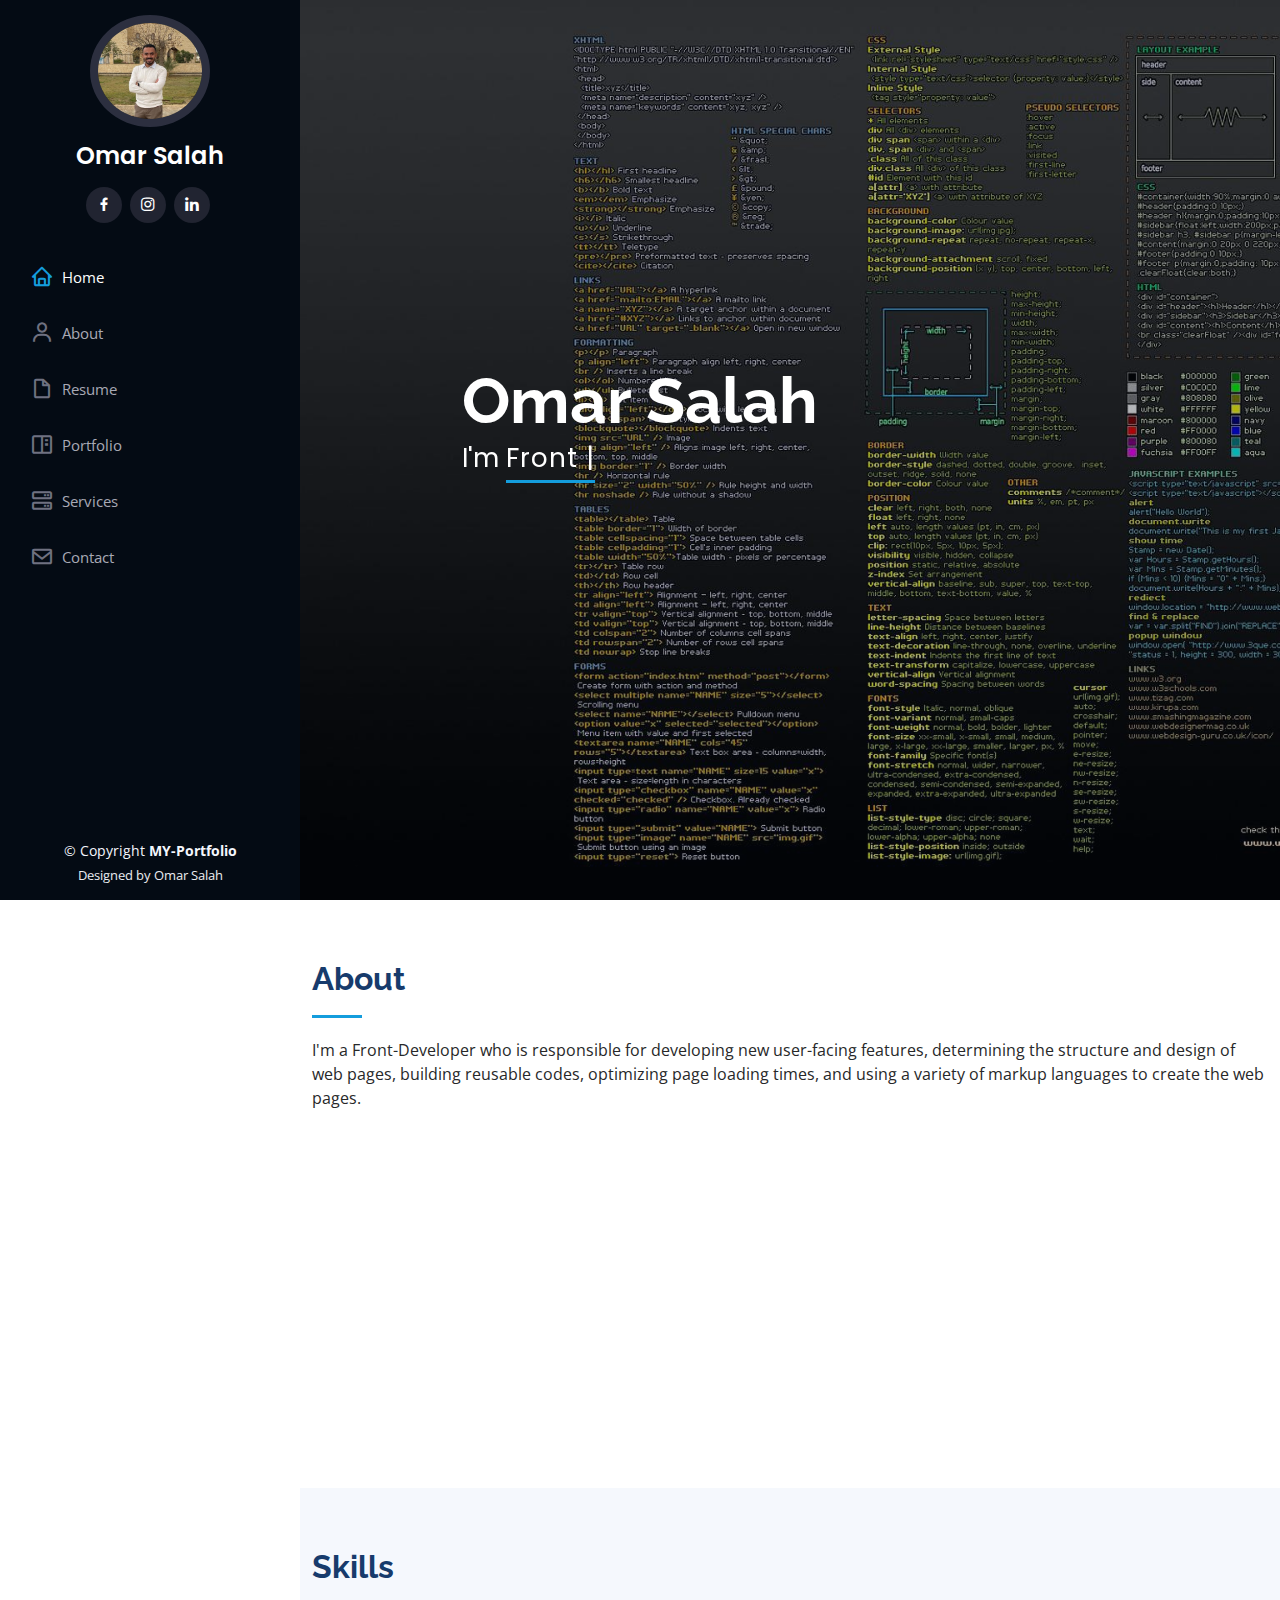
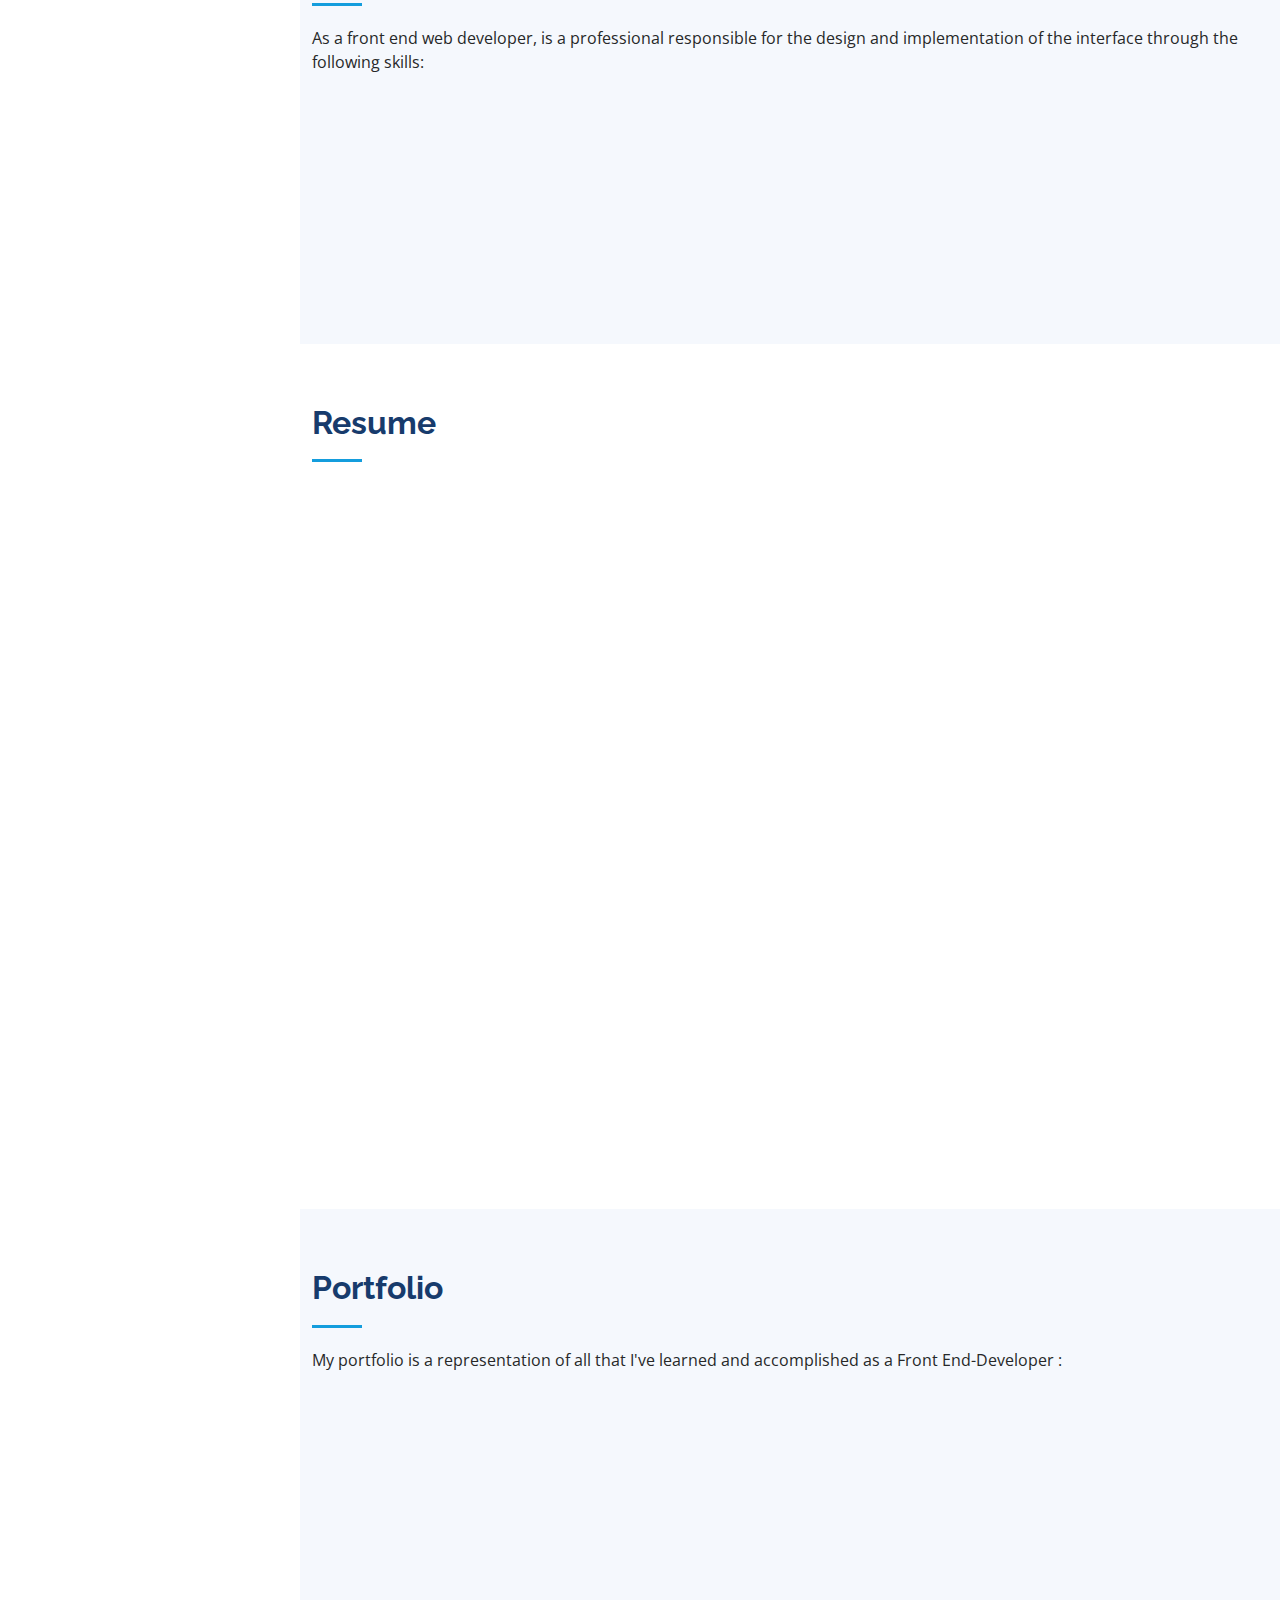
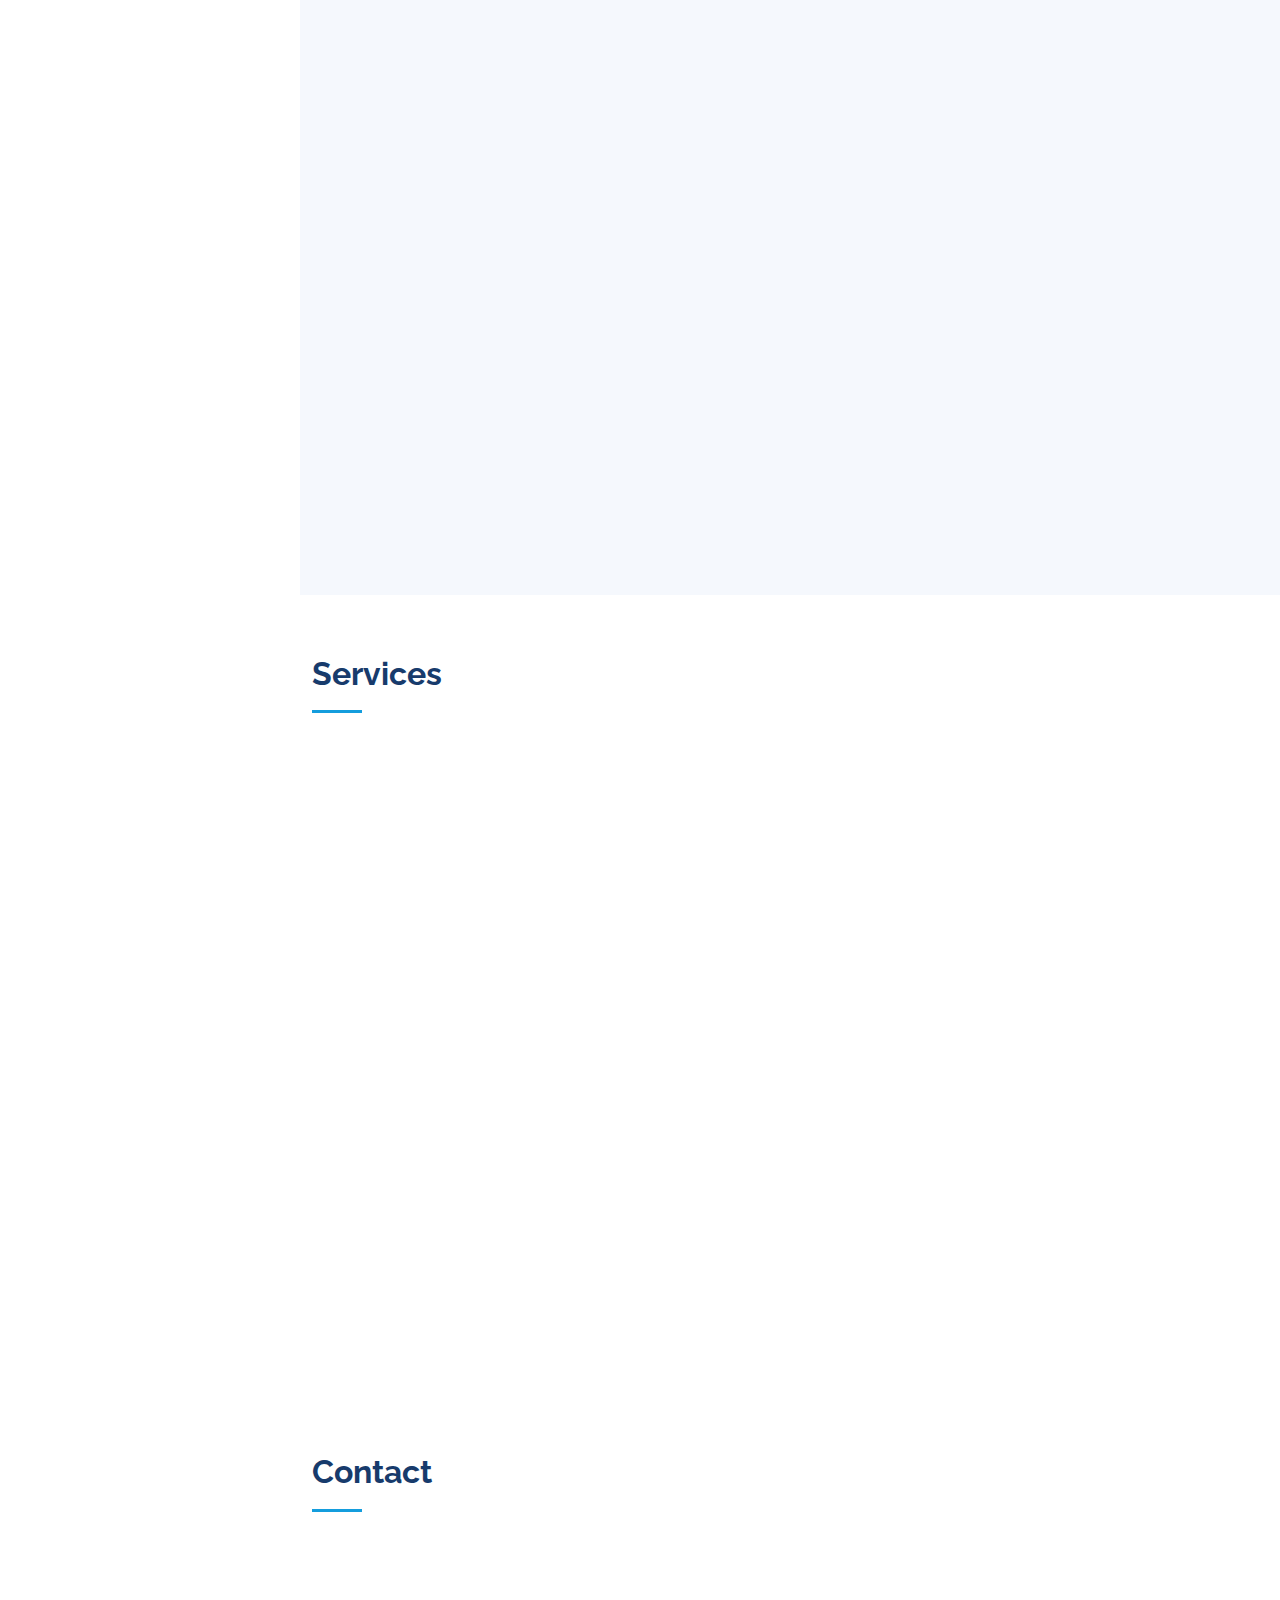
<file: index.html>
<!DOCTYPE html>
<html lang="en">

<head>
  <meta charset="utf-8">
  <meta content="width=device-width, initial-scale=1.0" name="viewport">

  <title>Omar salah's portfolio</title>
  <meta content="" name="description">
  <meta content="" name="keywords">

  <!-- Favicons -->
  <link href="assets/img/favicon.png" rel="icon">
  <link href="assets/img/apple-touch-icon.png" rel="apple-touch-icon">

  <!-- Google Fonts -->
  <link href="https://fonts.googleapis.com/css?family=Open+Sans:300,300i,400,400i,600,600i,700,700i|Raleway:300,300i,400,400i,500,500i,600,600i,700,700i|Poppins:300,300i,400,400i,500,500i,600,600i,700,700i" rel="stylesheet">

  <!-- Vendor CSS Files -->
  <link href="assets/vendor/aos/aos.css" rel="stylesheet">
  <link href="assets/vendor/bootstrap/css/bootstrap.min.css" rel="stylesheet">
  <link href="assets/vendor/bootstrap-icons/bootstrap-icons.css" rel="stylesheet">
  <link href="assets/vendor/boxicons/css/boxicons.min.css" rel="stylesheet">
  <link href="assets/vendor/glightbox/css/glightbox.min.css" rel="stylesheet">
  <link href="assets/vendor/swiper/swiper-bundle.min.css" rel="stylesheet">

  <!-- Template Main CSS File -->
  <link href="assets/css/style.css" rel="stylesheet">


</head>

<body>

  <!-- ======= Mobile nav toggle button ======= -->
  <i class="bi bi-list mobile-nav-toggle d-xl-none"></i>

  <!-- ======= Header ======= -->
  <header id="header">
    <div class="d-flex flex-column">

      <div class="profile">
        <img src="assets/img/portfolio/WhatsApp Image 2022-12-19 at 8.35.36 PM.jpeg" alt="" class="img-fluid rounded-circle">
        <h1 class="text-light"><a href="index.html">Omar Salah</a></h1>
        <div class="social-links mt-3 text-center">
          <a href="https://www.facebook.com/omar.salah.7140?mibextid=LQQJ4d" class="facebook"><i class="bx bxl-facebook"></i></a>
          <a href="https://instagram.com/o_mer_?igshid=YmMyMTA2M2Y=" class="instagram"><i class="bx bxl-instagram"></i></a>
          <a href="https://www.linkedin.com/in/omar-salah-18b36925b/" class="linkedin"><i class="bx bxl-linkedin"></i></a>
        </div>
      </div>

      <nav id="navbar" class="nav-menu navbar">
        <ul>
          <li><a href="#hero" class="nav-link scrollto active"><i class="bx bx-home"></i> <span>Home</span></a></li>
          <li><a href="#about" class="nav-link scrollto"><i class="bx bx-user"></i> <span>About</span></a></li>
          <li><a href="#resume" class="nav-link scrollto"><i class="bx bx-file-blank"></i> <span>Resume</span></a></li>
          <li><a href="#portfolio" class="nav-link scrollto"><i class="bx bx-book-content"></i> <span>Portfolio</span></a></li>
          <li><a href="#services" class="nav-link scrollto"><i class="bx bx-server"></i> <span>Services</span></a></li>
          <li><a href="#contact" class="nav-link scrollto"><i class="bx bx-envelope"></i> <span>Contact</span></a></li>
        </ul>
      </nav><!-- .nav-menu -->
    </div>
  </header><!-- End Header -->

  <!-- ======= Hero Section ======= -->
  <section id="hero" class="d-flex flex-column justify-content-center align-items-center">
    <div class="hero-container" data-aos="fade-in">
      <h1>Omar Salah</h1>
      <p>I'm <span class="typed" data-typed-items="Front End-Developer , Freelancer"></span></p>
    </div>
  </section><!-- End Hero -->

  <main id="main">

    <!-- ======= About Section ======= -->
    <section id="about" class="about">
      <div class="container">

        <div class="section-title">
          <h2>About</h2>
          <p>I'm a Front-Developer who is responsible for developing new user-facing features, determining the structure and design of web pages, building reusable codes, optimizing page loading times, and using a variety of markup languages to create the web pages.</p>
        </div>

        <div class="row">
          <div class="col-lg-4" data-aos="fade-right">
            <img src="assets/img/portfolio/WhatsApp Image 2022-12-19 at 8.35.36 PM.jpeg" class="img-fluid" alt="">
          </div>
          <div class="col-lg-8 pt-4 pt-lg-0 content" data-aos="fade-left">
            <h3> Web Developer</h3>
            
            <div class="row">
              <div class="col-lg-6">
                <ul>
                  <li><i class="bi bi-chevron-right"></i> <strong>Birthday:</strong> <span>17 Sep 1992</span></li>
                  <li><i class="bi bi-chevron-right"></i> <strong>Website:</strong> <span>https://github.com/OmarSalah92</span></li>
                  <li><i class="bi bi-chevron-right"></i> <strong>Phone:</strong> <span>+201128509678</span></li>
                  <li><i class="bi bi-chevron-right"></i> <strong>City:</strong> <span>Cairo ,Egypt</span></li>
                </ul>
              </div>
              <div class="col-lg-6">
                <ul>
                  <li><i class="bi bi-chevron-right"></i> <strong>Age:</strong> <span>30</span></li>
                  <li><i class="bi bi-chevron-right"></i> <strong>Degree:</strong> <span>Bachelor of Civil Engineering</span></li>
                  <li><i class="bi bi-chevron-right"></i> <strong>Email:</strong> <span>eng.omarsalah92@gmail.com</span></li>
                  <li><i class="bi bi-chevron-right"></i> <strong>Freelance:</strong> <span>Available</span></li>
                </ul>
              </div>
            </div>
            <p>
              Seeking a role as a front-end developer so I can use my thorough knowledge of programming frameworks and development software.            </p>
          </div>
        </div>

      </div>
    </section><!-- End About Section -->



    <!-- ======= Skills Section ======= -->
    <section id="skills" class="skills section-bg">
      <div class="container">

        <div class="section-title">
          <h2>Skills</h2>
          <p>As a front end web developer, is a professional responsible for the design and implementation of the interface through the following skills:</p>
        </div>

        <div class="row skills-content">

          <div class="col-lg-6" data-aos="fade-up">

            <div class="progress">
              <span class="skill">HTML <i class="val">100%</i></span>
              <div class="progress-bar-wrap">
                <div class="progress-bar" role="progressbar" aria-valuenow="100" aria-valuemin="0" aria-valuemax="100"></div>
              </div>
            </div>

            <div class="progress">
              <span class="skill">CSS <i class="val">90%</i></span>
              <div class="progress-bar-wrap">
                <div class="progress-bar" role="progressbar" aria-valuenow="90" aria-valuemin="0" aria-valuemax="100"></div>
              </div>
            </div>

            <div class="progress">
              <span class="skill">JavaScript <i class="val">90%</i></span>
              <div class="progress-bar-wrap">
                <div class="progress-bar" role="progressbar" aria-valuenow="90" aria-valuemin="0" aria-valuemax="100"></div>
              </div>
            </div>

          </div>

          <div class="col-lg-6" data-aos="fade-up" data-aos-delay="100">

            <div class="progress">
              <span class="skill">Bootstrap <i class="val">100%</i></span>
              <div class="progress-bar-wrap">
                <div class="progress-bar" role="progressbar" aria-valuenow="100" aria-valuemin="0" aria-valuemax="100"></div>
              </div>
            </div>

            <div class="progress">
              <span class="skill">React Js <i class="val">90%</i></span>
              <div class="progress-bar-wrap">
                <div class="progress-bar" role="progressbar" aria-valuenow="90" aria-valuemin="0" aria-valuemax="100"></div>
              </div>
            </div>

           

          </div>

        </div>

      </div>
    </section><!-- End Skills Section -->

    <!-- ======= Resume Section ======= -->
    <section id="resume" class="resume">
      <div class="container">

        <div class="section-title">
          <h2>Resume</h2>
        </div>

        <div class="row">
          <div class="col-lg-6" data-aos="fade-up">
            <h3 class="resume-title">Summary</h3>
            <div class="resume-item pb-0">
              <h4>Omar Salah</h4>
              <p><em>“Innovative Front End Developer with 1 year experience building and maintaining responsive websites . Proficient in HTML, CSS, Bootstrap, JavaScript and React Js; plus modern libraries and frameworks</em></p>
              <ul>
                <li>West Somid-6th of October-Giza</li>
                <li>+201128509678</li>
                <li>eng.omarsalah92@gmail.com</li>
              </ul>
            </div>

            <h3 class="resume-title">Education</h3>
            <div class="resume-item">
              <h4>Courses </h4>
              <h5>2021-2022</h5>
              <p><em>Courses with certificates in Front End Development including HTML,CSS,JavaScript and React Js.</em></p>
            </div>
            <div class="resume-item">
              <h4>Bachelor of Civil Engineering </h4>
              <h5>2009 - 2014</h5>
              <p><em>Civil Engineering-Cairo University</em></p>
            </div>
          </div>
          <div class="col-lg-6" data-aos="fade-up" data-aos-delay="100">
            <h3 class="resume-title">Professional Experience</h3>
            <div class="resume-item">
              <h4>Freelancer Front End-Developer</h4>
              <h5>2021 - Present</h5>
              <p><em>Cairo-Egypt</em></p>
              <ul>
                <li>Delivered responsive,cross browser compatible and accessibility compliant websites</li>
                <li>Produces stunning visual elements of web applications by translating UI/UX design wireframes into code while producing high quality,resuable markup using HTML5 , CSS3 and Bootstrap </li>
                <li>Building and designing dynamic websites using JavaScript programming language along with it's famous frameworks and libraries such as React Js </li>
              </ul>
            </div>

          </div>
        </div>

      </div>
    </section><!-- End Resume Section -->

    <!-- ======= Portfolio Section ======= -->
    <section id="portfolio" class="portfolio section-bg">
      <div class="container">

        <div class="section-title">
          <h2>Portfolio</h2>
          <p>My portfolio is a representation of all that I've learned and accomplished as a Front End-Developer :</p>
        </div>

        <div class="row" data-aos="fade-up">
          <div class="col-lg-12 d-flex justify-content-center">
            <ul id="portfolio-flters">
              <li data-filter="*" class="filter-active">All</li>

            </ul>
          </div>
        </div>

        <div class="row portfolio-container" data-aos="fade-up" data-aos-delay="100">

          <div class="col-lg-4 col-md-6 portfolio-item filter-app">
            <div class="portfolio-wrap">
              <img src="assets/img/portfolio/movies.png" class="img-fluid" alt="">
              <div class="portfolio-links">
                <a href="assets/img/portfolio/movies.png" data-gallery="portfolioGallery" class="portfolio-lightbox" title="App 1"><i class="bx bx-plus"></i></a>
                <a href="portfolio-details.html" title="More Details"><i class="bx bx-link"></i></a>
              </div>
            </div>
          </div>

          <div class="col-lg-4 col-md-6 portfolio-item filter-web">
            <div class="portfolio-wrap">
              <img src="assets/img/portfolio/Town 1.png" class="img-fluid" alt="">
              <div class="portfolio-links">
                <a href="assets/img/portfolio/Town 1.png" data-gallery="portfolioGallery" class="portfolio-lightbox" title="App 2"><i class="bx bx-plus"></i></a>
                <a href="portfolio-details1.html" title="More Details"><i class="bx bx-link"></i></a>
              </div>
            </div>
          </div>

          <div class="col-lg-4 col-md-6 portfolio-item filter-app">
            <div class="portfolio-wrap">
              <img src="assets/img/portfolio/lusion 1.png" class="img-fluid" alt="">
              <div class="portfolio-links">
                <a href="assets/img/portfolio/lusion 1.png" data-gallery="portfolioGallery" class="portfolio-lightbox" title="App 3"><i class="bx bx-plus"></i></a>
                <a href="portfolio-details2.html" title="More Details"><i class="bx bx-link"></i></a>
              </div>
            </div>
          </div>

          <div class="col-lg-4 col-md-6 portfolio-item filter-card">
            <div class="portfolio-wrap">
              <img src="assets/img/portfolio/cara 1.png" class="img-fluid" alt="">
              <div class="portfolio-links">
                <a href="assets/img/portfolio/cara 1.png" data-gallery="portfolioGallery" class="portfolio-lightbox" title="App 4"><i class="bx bx-plus"></i></a>
                <a href="portfolio-details3.html" title="More Details"><i class="bx bx-link"></i></a>
              </div>
            </div>
          </div>

          <div class="col-lg-4 col-md-6 portfolio-item filter-web">
            <div class="portfolio-wrap">
              <img src="assets/img/portfolio/xo game.png" class="img-fluid" alt="">
              <div class="portfolio-links">
                <a href="assets/img/portfolio/xo game.png" data-gallery="portfolioGallery" class="portfolio-lightbox" title="App 5"><i class="bx bx-plus"></i></a>
                <a href="portfolio-details4.html" title="More Details"><i class="bx bx-link"></i></a>
              </div>
            </div>
          </div>

          <div class="col-lg-4 col-md-6 portfolio-item filter-app">
            <div class="portfolio-wrap">
              <img src="assets/img/portfolio/Currency.png" class="img-fluid" alt="">
              <div class="portfolio-links">
                <a href="assets/img/portfolio/Currency.png" data-gallery="portfolioGallery" class="portfolio-lightbox" title="App 6"><i class="bx bx-plus"></i></a>
                <a href="portfolio-details5.html" title="More Details"><i class="bx bx-link"></i></a>
              </div>
            </div>
          </div>

          <div class="col-lg-4 col-md-6 portfolio-item filter-card">
            <div class="portfolio-wrap">
              <img src="assets/img/portfolio/To-Do.png" class="img-fluid" alt="">
              <div class="portfolio-links">
                <a href="assets/img/portfolio/To-Do.png" data-gallery="portfolioGallery" class="portfolio-lightbox" title="App 7"><i class="bx bx-plus"></i></a>
                <a href="portfolio-details6.html" title="More Details"><i class="bx bx-link"></i></a>
              </div>
            </div>
          </div>

          <div class="col-lg-4 col-md-6 portfolio-item filter-card">
            <div class="portfolio-wrap">
              <img src="assets/img/portfolio/Corona.png" class="img-fluid" alt="">
              <div class="portfolio-links">
                <a href="assets/img/portfolio/Corona.png" data-gallery="portfolioGallery" class="portfolio-lightbox" title="App 8"><i class="bx bx-plus"></i></a>
                <a href="portfolio-details7.html" title="More Details"><i class="bx bx-link"></i></a>
              </div>
            </div>
          </div>

          <div class="col-lg-4 col-md-6 portfolio-item filter-web">
            <div class="portfolio-wrap">
              <img src="assets/img/portfolio/Calculator.png" class="img-fluid" alt="">
              <div class="portfolio-links">
                <a href="assets/img/portfolio/portfolio-9.jpg" data-gallery="portfolioGallery" class="portfolio-lightbox" title="App 9"><i class="bx bx-plus"></i></a>
                <a href="portfolio-details8.html" title="More Details"><i class="bx bx-link"></i></a>
              </div>
            </div>
          </div>

        </div>

      </div>
    </section><!-- End Portfolio Section -->

    <!-- ======= Services Section ======= -->
    <section id="services" class="services">
      <div class="container">

        <div class="section-title">
          <h2>Services</h2>
        </div>

        <div class="row">
          <div class="col-lg-4 col-md-6 icon-box" data-aos="fade-up" data-aos-delay="100">
            <div class="icon"><i class="bi bi-card-checklist"></i></div>
            <h4 class="title"><a >Translating UI/UX design to a website</a></h4>
            <p class="description">Using HTML, JavaScript and CSS to bring concepts to life</p>
          </div>
          <div class="col-lg-4 col-md-6 icon-box" data-aos="fade-up" data-aos-delay="200">
            <div class="icon"><i class="bi bi-bar-chart"></i></div>
            <h4 class="title"><a >Using JS common libraries and frameworks</a></h4>
            <p class="description">Developing and maintaining the user interface using the libraries built on these programming languages like  React Js; and design frameworks including  Bootstrap</p>
          </div>
          <div class="col-lg-4 col-md-6 icon-box" data-aos="fade-up" data-aos-delay="300">
            <div class="icon"><i class="bi bi-binoculars"></i></div>
            <h4 class="title"><a >Creating and Maintaining Mobile and Responsive Design</a></h4>
            <p class="description">With the rise of people using mobile devices to connect to the internet, it has become essential for websites to be mobile-friendly so that createing responsive designs or mobile designs for  websites. 

           </p>
          </div>
          <div class="col-lg-4 col-md-6 icon-box" data-aos="fade-up" data-aos-delay="400">
            <div class="icon"><i class="bi bi-brightness-high"></i></div>
            <h4 class="title"><a >Using APIs and RESTful Services</a></h4>
            <p class="description"> interacting with and makeing use of APIs and RESTful services. REST (Representational State Transfer) is a lightweight architecture that makes network communications simpler, while APIs and RESTful services follow that architecture. </p>
          </div>
          <div class="col-lg-4 col-md-6 icon-box" data-aos="fade-up" data-aos-delay="500">
            <div class="icon"><i class="bi bi-calendar4-week"></i></div>
            <h4 class="title"><a >Debugging</a></h4>
            <p class="description">Fixing bugs and testing for usability</p>
          </div>
        </div>

      </div>
    </section><!-- End Services Section -->


    <!-- ======= Contact Section ======= -->
    <section id="contact" class="contact">
      <div class="container">

        <div class="section-title">
          <h2>Contact</h2>
        </div>

        <div class="row" data-aos="fade-in">

          <div class="col-lg-5 d-flex align-items-stretch">
            <div class="info">
              <div class="address">
                <i class="bi bi-geo-alt"></i>
                <h4>Location:</h4>
                <p>West Somid , 6th of October , Giza</p>
              </div>

              <div class="email">
                <i class="bi bi-envelope"></i>
                <h4>Email:</h4>
                <p>eng.omarsalah92@gmail.com</p>
              </div>

              <div class="phone">
                <i class="bi bi-phone"></i>
                <h4>Call:</h4>
                <p>+201128509678</p>
              </div>

            </div>

          </div>

          <div class="col-lg-7 mt-5 mt-lg-0 d-flex align-items-stretch">
            <form action="forms/contact.php" method="post" role="form" class="php-email-form">
              <div class="row">
                <div class="form-group col-md-6">
                  <label for="name">Your Name</label>
                  <input type="text" name="name" class="form-control" id="name" required>
                </div>
                <div class="form-group col-md-6">
                  <label for="name">Your Email</label>
                  <input type="email" class="form-control" name="email" id="email" required>
                </div>
              </div>
              <div class="form-group">
                <label for="name">Subject</label>
                <input type="text" class="form-control" name="subject" id="subject" required>
              </div>
              <div class="form-group">
                <label for="name">Message</label>
                <textarea class="form-control" name="message" rows="10" required></textarea>
              </div>
              <div class="my-3">
                <div class="loading">Loading</div>
                <div class="error-message"></div>
                <div class="sent-message">Your message has been sent. Thank you!</div>
              </div>
              <div class="text-center"><button type="submit">Send Message</button></div>
            </form>
          </div>

        </div>

      </div>
    </section><!-- End Contact Section -->

  </main><!-- End #main -->

  <!-- ======= Footer ======= -->
  <footer id="footer">
    <div class="container">
      <div class="copyright">
        &copy; Copyright <strong><span>MY-Portfolio</span></strong>
      </div>
      <div class="credits">

        Designed by Omar Salah
      </div>
    </div>
  </footer><!-- End  Footer -->

  <a href="#" class="back-to-top d-flex align-items-center justify-content-center"><i class="bi bi-arrow-up-short"></i></a>

  <!-- Vendor JS Files -->
  <script src="assets/vendor/purecounter/purecounter_vanilla.js"></script>
  <script src="assets/vendor/aos/aos.js"></script>
  <script src="assets/vendor/bootstrap/js/bootstrap.bundle.min.js"></script>
  <script src="assets/vendor/glightbox/js/glightbox.min.js"></script>
  <script src="assets/vendor/isotope-layout/isotope.pkgd.min.js"></script>
  <script src="assets/vendor/swiper/swiper-bundle.min.js"></script>
  <script src="assets/vendor/typed.js/typed.min.js"></script>
  <script src="assets/vendor/waypoints/noframework.waypoints.js"></script>
  <script src="assets/vendor/php-email-form/validate.js"></script>

  <!-- Template Main JS File -->
  <script src="assets/js/main.js"></script>

</body>

</html>
</file>
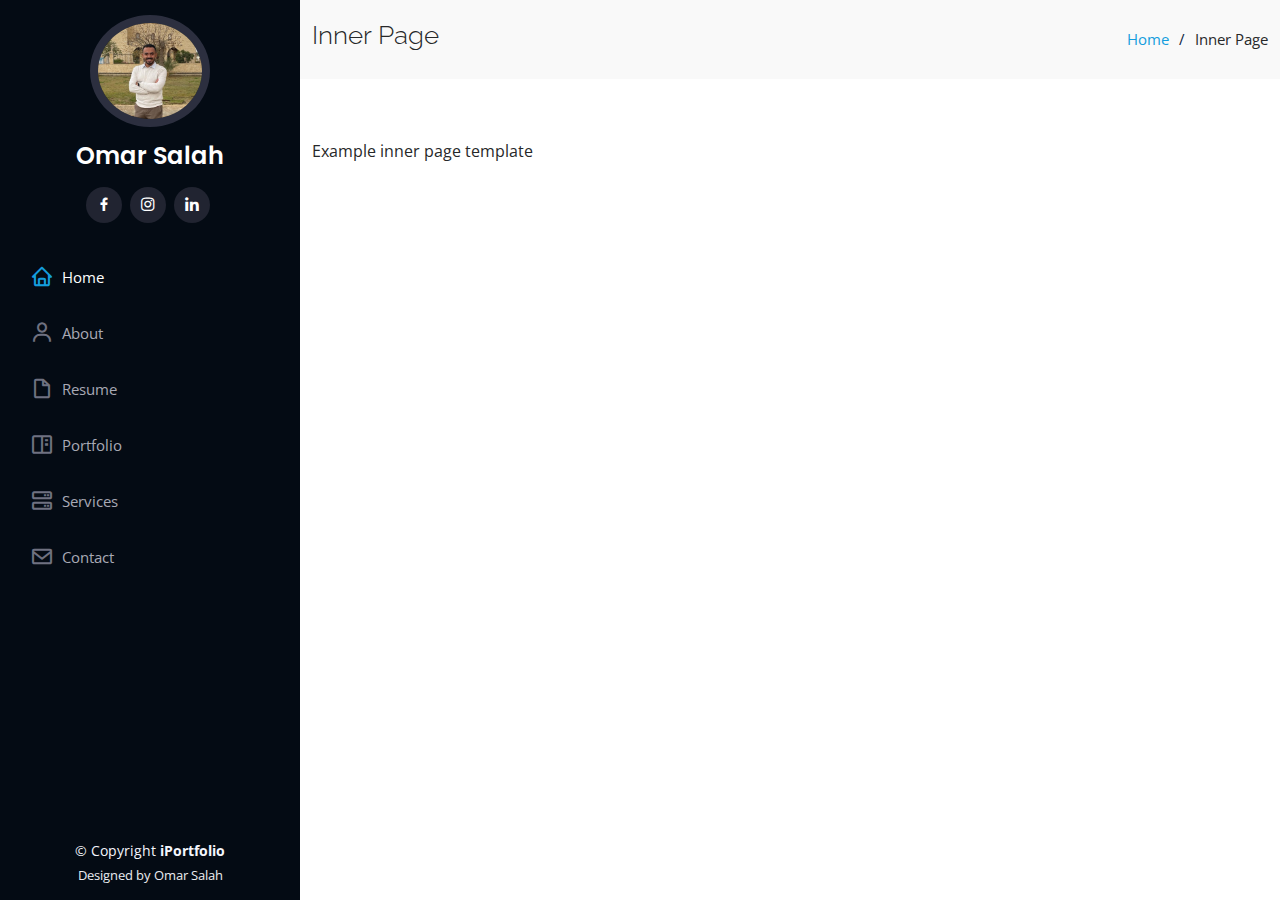
<file: inner-page.html>
<!DOCTYPE html>
<html lang="en">

<head>
  <meta charset="utf-8">
  <meta content="width=device-width, initial-scale=1.0" name="viewport">

  <title>Inner Page - iPortfolio Bootstrap Template</title>
  <meta content="" name="description">
  <meta content="" name="keywords">

  <!-- Favicons -->
  <link href="assets/img/favicon.png" rel="icon">
  <link href="assets/img/apple-touch-icon.png" rel="apple-touch-icon">

  <!-- Google Fonts -->
  <link href="https://fonts.googleapis.com/css?family=Open+Sans:300,300i,400,400i,600,600i,700,700i|Raleway:300,300i,400,400i,500,500i,600,600i,700,700i|Poppins:300,300i,400,400i,500,500i,600,600i,700,700i" rel="stylesheet">

  <!-- Vendor CSS Files -->
  <link href="assets/vendor/aos/aos.css" rel="stylesheet">
  <link href="assets/vendor/bootstrap/css/bootstrap.min.css" rel="stylesheet">
  <link href="assets/vendor/bootstrap-icons/bootstrap-icons.css" rel="stylesheet">
  <link href="assets/vendor/boxicons/css/boxicons.min.css" rel="stylesheet">
  <link href="assets/vendor/glightbox/css/glightbox.min.css" rel="stylesheet">
  <link href="assets/vendor/swiper/swiper-bundle.min.css" rel="stylesheet">

  <!-- Template Main CSS File -->
  <link href="assets/css/style.css" rel="stylesheet">

  <!-- =======================================================
  * Template Name: iPortfolio - v3.9.1
  * Template URL: https://bootstrapmade.com/iportfolio-bootstrap-portfolio-websites-template/
  * Author: BootstrapMade.com
  * License: https://bootstrapmade.com/license/
  ======================================================== -->
</head>

<body>

  <!-- ======= Mobile nav toggle button ======= -->
  <i class="bi bi-list mobile-nav-toggle d-xl-none"></i>

  <!-- ======= Header ======= -->
  <header id="header">
    <div class="d-flex flex-column">

      <div class="profile">
        <img src="assets/img/portfolio/WhatsApp Image 2022-12-19 at 8.35.36 PM.jpeg" alt="" class="img-fluid rounded-circle">
        <h1 class="text-light"><a href="index.html">Omar Salah</a></h1>
        <div class="social-links mt-3 text-center">
          <a href="https://www.facebook.com/omar.salah.7140?mibextid=LQQJ4d" class="facebook"><i class="bx bxl-facebook"></i></a>
          <a href="https://instagram.com/o_mer_?igshid=YmMyMTA2M2Y=" class="instagram"><i class="bx bxl-instagram"></i></a>
          <a href="https://www.linkedin.com/in/omar-salah-346989175/" class="linkedin"><i class="bx bxl-linkedin"></i></a>
        </div>
      </div>

      <nav id="navbar" class="nav-menu navbar">
        <ul>
          <li><a href="index.html" class="nav-link scrollto active"><i class="bx bx-home"></i> <span>Home</span></a></li>
          <li><a href="index.html" class="nav-link scrollto"><i class="bx bx-user"></i> <span>About</span></a></li>
          <li><a href="index.html" class="nav-link scrollto"><i class="bx bx-file-blank"></i> <span>Resume</span></a></li>
          <li><a href="index.html" class="nav-link scrollto"><i class="bx bx-book-content"></i> <span>Portfolio</span></a></li>
          <li><a href="index.html" class="nav-link scrollto"><i class="bx bx-server"></i> <span>Services</span></a></li>
          <li><a href="index.html" class="nav-link scrollto"><i class="bx bx-envelope"></i> <span>Contact</span></a></li>
        </ul>
      </nav><!-- .nav-menu -->
    </div>
  </header><!-- End Header -->

  <main id="main">

    <!-- ======= Breadcrumbs ======= -->
    <section class="breadcrumbs">
      <div class="container">

        <div class="d-flex justify-content-between align-items-center">
          <h2>Inner Page</h2>
          <ol>
            <li><a href="index.html">Home</a></li>
            <li>Inner Page</li>
          </ol>
        </div>

      </div>
    </section><!-- End Breadcrumbs -->

    <section class="inner-page">
      <div class="container">
        <p>
          Example inner page template
        </p>
      </div>
    </section>

  </main><!-- End #main -->

  <!-- ======= Footer ======= -->
  <footer id="footer">
    <div class="container">
      <div class="copyright">
        &copy; Copyright <strong><span>iPortfolio</span></strong>
      </div>
      <div class="credits">
        Designed by Omar Salah
      </div>
    </div>
  </footer><!-- End  Footer -->

  <a href="#" class="back-to-top d-flex align-items-center justify-content-center"><i class="bi bi-arrow-up-short"></i></a>

  <!-- Vendor JS Files -->
  <script src="assets/vendor/purecounter/purecounter_vanilla.js"></script>
  <script src="assets/vendor/aos/aos.js"></script>
  <script src="assets/vendor/bootstrap/js/bootstrap.bundle.min.js"></script>
  <script src="assets/vendor/glightbox/js/glightbox.min.js"></script>
  <script src="assets/vendor/isotope-layout/isotope.pkgd.min.js"></script>
  <script src="assets/vendor/swiper/swiper-bundle.min.js"></script>
  <script src="assets/vendor/typed.js/typed.min.js"></script>
  <script src="assets/vendor/waypoints/noframework.waypoints.js"></script>
  <script src="assets/vendor/php-email-form/validate.js"></script>

  <!-- Template Main JS File -->
  <script src="assets/js/main.js"></script>

</body>

</html>
</file>
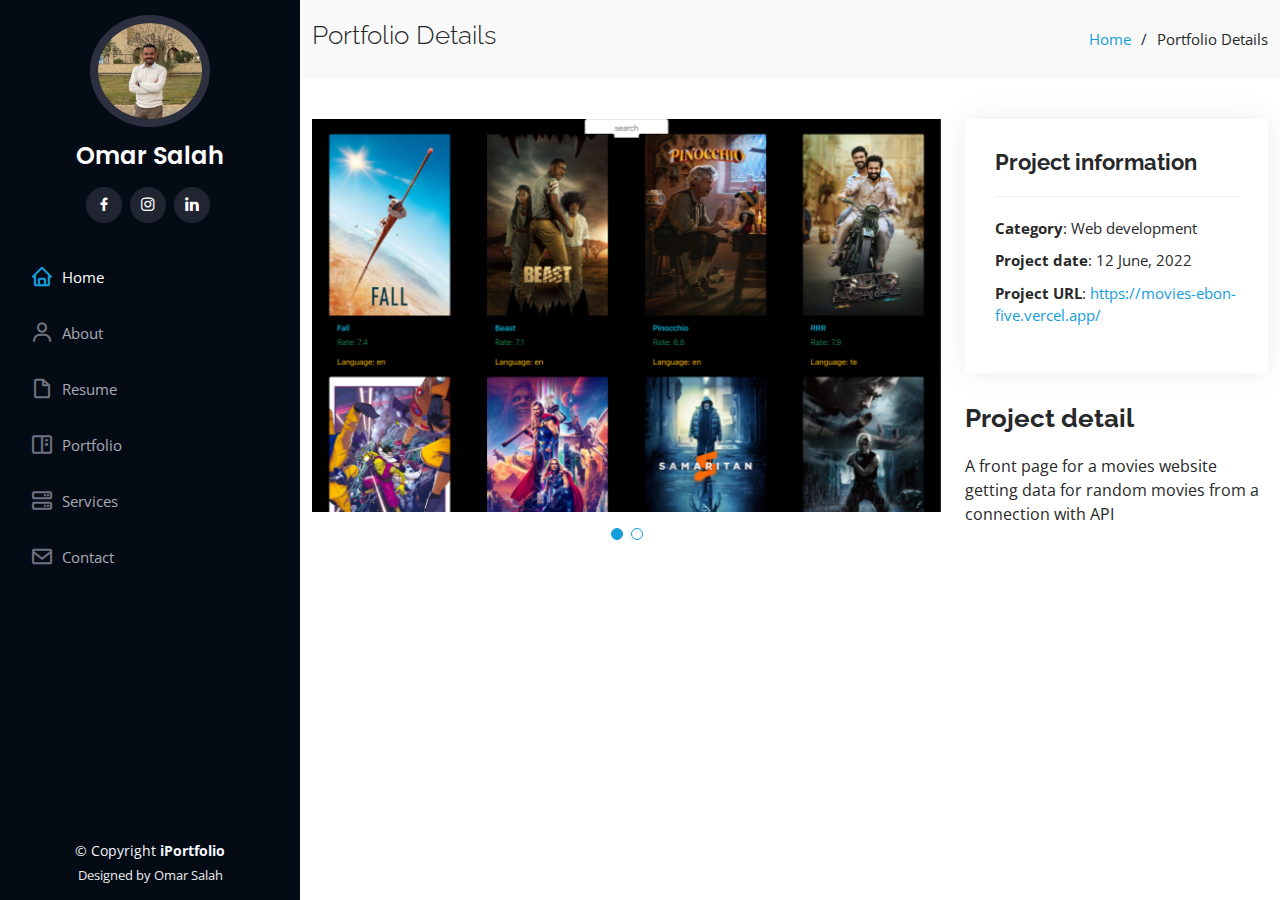
<file: portfolio-details.html>
<!DOCTYPE html>
<html lang="en">

<head>
  <meta charset="utf-8">
  <meta content="width=device-width, initial-scale=1.0" name="viewport">

  <title>Portfolio Details - iPortfolio Bootstrap Template</title>
  <meta content="" name="description">
  <meta content="" name="keywords">

  <!-- Favicons -->
  <link href="assets/img/favicon.png" rel="icon">
  <link href="assets/img/apple-touch-icon.png" rel="apple-touch-icon">

  <!-- Google Fonts -->
  <link href="https://fonts.googleapis.com/css?family=Open+Sans:300,300i,400,400i,600,600i,700,700i|Raleway:300,300i,400,400i,500,500i,600,600i,700,700i|Poppins:300,300i,400,400i,500,500i,600,600i,700,700i" rel="stylesheet">

  <!-- Vendor CSS Files -->
  <link href="assets/vendor/aos/aos.css" rel="stylesheet">
  <link href="assets/vendor/bootstrap/css/bootstrap.min.css" rel="stylesheet">
  <link href="assets/vendor/bootstrap-icons/bootstrap-icons.css" rel="stylesheet">
  <link href="assets/vendor/boxicons/css/boxicons.min.css" rel="stylesheet">
  <link href="assets/vendor/glightbox/css/glightbox.min.css" rel="stylesheet">
  <link href="assets/vendor/swiper/swiper-bundle.min.css" rel="stylesheet">

  <!-- Template Main CSS File -->
  <link href="assets/css/style.css" rel="stylesheet">

  <!-- =======================================================
  * Template Name: iPortfolio - v3.9.1
  * Template URL: https://bootstrapmade.com/iportfolio-bootstrap-portfolio-websites-template/
  * Author: BootstrapMade.com
  * License: https://bootstrapmade.com/license/
  ======================================================== -->
</head>

<body>

  <!-- ======= Mobile nav toggle button ======= -->
  <i class="bi bi-list mobile-nav-toggle d-xl-none"></i>

  <!-- ======= Header ======= -->
  <header id="header">
    <div class="d-flex flex-column">

      <div class="profile">
        <img src="assets/img/portfolio/WhatsApp Image 2022-12-19 at 8.35.36 PM.jpeg" alt="" class="img-fluid rounded-circle">
        <h1 class="text-light"><a href="index.html">Omar Salah</a></h1>
        <div class="social-links mt-3 text-center">
          <a href="https://www.facebook.com/omar.salah.7140?mibextid=LQQJ4d" class="facebook"><i class="bx bxl-facebook"></i></a>
          <a href="https://instagram.com/o_mer_?igshid=YmMyMTA2M2Y=" class="instagram"><i class="bx bxl-instagram"></i></a>
          <a href="https://www.linkedin.com/in/omar-salah-18b36925b/" class="linkedin"><i class="bx bxl-linkedin"></i></a>
        </div>
      </div>

      <nav id="navbar" class="nav-menu navbar">
        <ul>
          <li><a href="index.html" class="nav-link scrollto active"><i class="bx bx-home"></i> <span>Home</span></a></li>
          <li><a href="index.html" class="nav-link scrollto"><i class="bx bx-user"></i> <span>About</span></a></li>
          <li><a href="index.html" class="nav-link scrollto"><i class="bx bx-file-blank"></i> <span>Resume</span></a></li>
          <li><a href="index.html" class="nav-link scrollto"><i class="bx bx-book-content"></i> <span>Portfolio</span></a></li>
          <li><a href="index.html" class="nav-link scrollto"><i class="bx bx-server"></i> <span>Services</span></a></li>
          <li><a href="index.html" class="nav-link scrollto"><i class="bx bx-envelope"></i> <span>Contact</span></a></li>
        </ul>
      </nav><!-- .nav-menu -->
    </div>
  </header><!-- End Header -->

  <main id="main">

    <!-- ======= Breadcrumbs ======= -->
    <section id="breadcrumbs" class="breadcrumbs">
      <div class="container">

        <div class="d-flex justify-content-between align-items-center">
          <h2>Portfolio Details</h2>
          <ol>
            <li><a href="index.html">Home</a></li>
            <li>Portfolio Details</li>
          </ol>
        </div>

      </div>
    </section><!-- End Breadcrumbs -->

    <!-- ======= Portfolio Details Section ======= -->
    <section id="portfolio-details" class="portfolio-details">
      <div class="container">

        <div class="row gy-4">

          <div class="col-lg-8">
            <div class="portfolio-details-slider swiper">
              <div class="swiper-wrapper align-items-center">

                <div class="swiper-slide">
                  <img src="assets/img/portfolio/movies.png" alt="">
                </div>

                <div class="swiper-slide">
                  <img src="assets/img/portfolio/movies 2.png" alt="">
                </div>


              </div>
              <div class="swiper-pagination"></div>
            </div>
          </div>

          <div class="col-lg-4">
            <div class="portfolio-info">
              <h3>Project information</h3>
              <ul>
                <li><strong>Category</strong>: Web development</li>
                <li><strong>Project date</strong>: 12 June, 2022</li>
                <li><strong>Project URL</strong>: <a href="https://movies-ebon-five.vercel.app/">https://movies-ebon-five.vercel.app/</a></li>
              </ul>
            </div>
            <div class="portfolio-description">
              <h2> Project detail</h2>
              <p>
                A front page for a movies website getting data for random movies from a connection  with API
              </p>
            </div>
          </div>

        </div>

      </div>
    </section><!-- End Portfolio Details Section -->

  </main><!-- End #main -->

  <!-- ======= Footer ======= -->
  <footer id="footer">
    <div class="container">
      <div class="copyright">
        &copy; Copyright <strong><span>iPortfolio</span></strong>
      </div>
      <div class="credits">
        Designed by Omar Salah
      </div>
    </div>
  </footer><!-- End  Footer -->

  <a href="#" class="back-to-top d-flex align-items-center justify-content-center"><i class="bi bi-arrow-up-short"></i></a>

  <!-- Vendor JS Files -->
  <script src="assets/vendor/purecounter/purecounter_vanilla.js"></script>
  <script src="assets/vendor/aos/aos.js"></script>
  <script src="assets/vendor/bootstrap/js/bootstrap.bundle.min.js"></script>
  <script src="assets/vendor/glightbox/js/glightbox.min.js"></script>
  <script src="assets/vendor/isotope-layout/isotope.pkgd.min.js"></script>
  <script src="assets/vendor/swiper/swiper-bundle.min.js"></script>
  <script src="assets/vendor/typed.js/typed.min.js"></script>
  <script src="assets/vendor/waypoints/noframework.waypoints.js"></script>
  <script src="assets/vendor/php-email-form/validate.js"></script>

  <!-- Template Main JS File -->
  <script src="assets/js/main.js"></script>

</body>

</html>
</file>
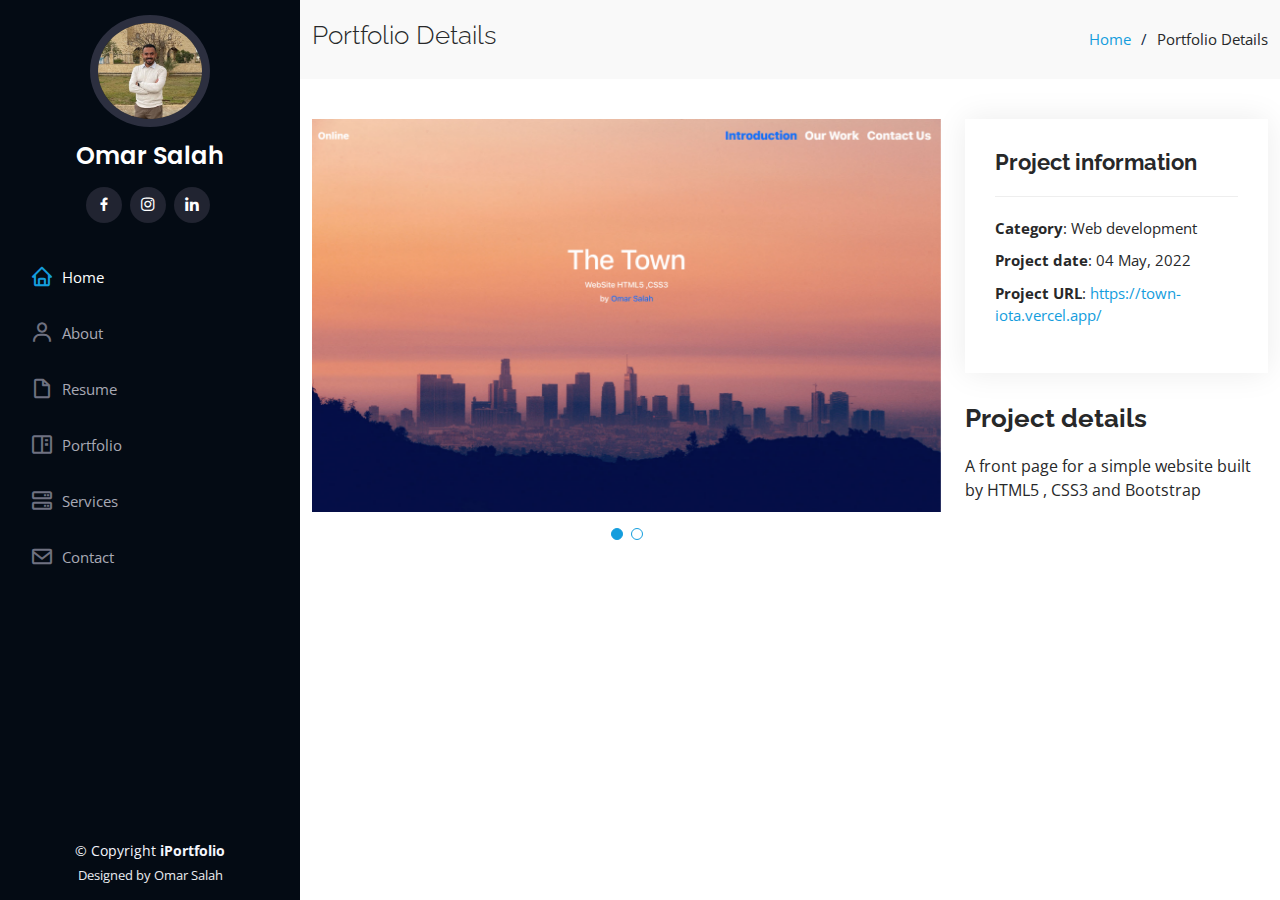
<file: portfolio-details1.html>
<!DOCTYPE html>
<html lang="en">

<head>
  <meta charset="utf-8">
  <meta content="width=device-width, initial-scale=1.0" name="viewport">

  <title>Portfolio Details - iPortfolio Bootstrap Template</title>
  <meta content="" name="description">
  <meta content="" name="keywords">

  <!-- Favicons -->
  <link href="assets/img/favicon.png" rel="icon">
  <link href="assets/img/apple-touch-icon.png" rel="apple-touch-icon">

  <!-- Google Fonts -->
  <link href="https://fonts.googleapis.com/css?family=Open+Sans:300,300i,400,400i,600,600i,700,700i|Raleway:300,300i,400,400i,500,500i,600,600i,700,700i|Poppins:300,300i,400,400i,500,500i,600,600i,700,700i" rel="stylesheet">

  <!-- Vendor CSS Files -->
  <link href="assets/vendor/aos/aos.css" rel="stylesheet">
  <link href="assets/vendor/bootstrap/css/bootstrap.min.css" rel="stylesheet">
  <link href="assets/vendor/bootstrap-icons/bootstrap-icons.css" rel="stylesheet">
  <link href="assets/vendor/boxicons/css/boxicons.min.css" rel="stylesheet">
  <link href="assets/vendor/glightbox/css/glightbox.min.css" rel="stylesheet">
  <link href="assets/vendor/swiper/swiper-bundle.min.css" rel="stylesheet">

  <!-- Template Main CSS File -->
  <link href="assets/css/style.css" rel="stylesheet">

  <!-- =======================================================
  * Template Name: iPortfolio - v3.9.1
  * Template URL: https://bootstrapmade.com/iportfolio-bootstrap-portfolio-websites-template/
  * Author: BootstrapMade.com
  * License: https://bootstrapmade.com/license/
  ======================================================== -->
</head>

<body>

  <!-- ======= Mobile nav toggle button ======= -->
  <i class="bi bi-list mobile-nav-toggle d-xl-none"></i>

  <!-- ======= Header ======= -->
  <header id="header">
    <div class="d-flex flex-column">

      <div class="profile">
        <img src="assets/img/portfolio/WhatsApp Image 2022-12-19 at 8.35.36 PM.jpeg" alt="" class="img-fluid rounded-circle">
        <h1 class="text-light"><a href="index.html">Omar Salah</a></h1>
        <div class="social-links mt-3 text-center">
          <a href="https://www.facebook.com/omar.salah.7140?mibextid=LQQJ4d" class="facebook"><i class="bx bxl-facebook"></i></a>
          <a href="https://instagram.com/o_mer_?igshid=YmMyMTA2M2Y=" class="instagram"><i class="bx bxl-instagram"></i></a>
          <a href="https://www.linkedin.com/in/omar-salah-18b36925b/" class="linkedin"><i class="bx bxl-linkedin"></i></a>
        </div>
      </div>

      <nav id="navbar" class="nav-menu navbar">
        <ul>
          <li><a href="index.html" class="nav-link scrollto active"><i class="bx bx-home"></i> <span>Home</span></a></li>
          <li><a href="index.html" class="nav-link scrollto"><i class="bx bx-user"></i> <span>About</span></a></li>
          <li><a href="index.html" class="nav-link scrollto"><i class="bx bx-file-blank"></i> <span>Resume</span></a></li>
          <li><a href="index.html" class="nav-link scrollto"><i class="bx bx-book-content"></i> <span>Portfolio</span></a></li>
          <li><a href="index.html" class="nav-link scrollto"><i class="bx bx-server"></i> <span>Services</span></a></li>
          <li><a href="index.html" class="nav-link scrollto"><i class="bx bx-envelope"></i> <span>Contact</span></a></li>
        </ul>
      </nav><!-- .nav-menu -->
    </div>
  </header><!-- End Header -->

  <main id="main">

    <!-- ======= Breadcrumbs ======= -->
    <section id="breadcrumbs" class="breadcrumbs">
      <div class="container">

        <div class="d-flex justify-content-between align-items-center">
          <h2>Portfolio Details</h2>
          <ol>
            <li><a href="index.html">Home</a></li>
            <li>Portfolio Details</li>
          </ol>
        </div>

      </div>
    </section><!-- End Breadcrumbs -->

    <!-- ======= Portfolio Details Section ======= -->
    <section id="portfolio-details" class="portfolio-details">
      <div class="container">

        <div class="row gy-4">

          <div class="col-lg-8">
            <div class="portfolio-details-slider swiper">
              <div class="swiper-wrapper align-items-center">

                <div class="swiper-slide">
                  <img src="assets/img/portfolio/Town 1.png" alt="">
                </div>

                <div class="swiper-slide">
                  <img src="assets/img/portfolio/Town 2.png" alt="">
                </div>


              </div>
              <div class="swiper-pagination"></div>
            </div>
          </div>

          <div class="col-lg-4">
            <div class="portfolio-info">
              <h3>Project information</h3>
              <ul>
                <li><strong>Category</strong>: Web development</li>
                <li><strong>Project date</strong>: 04 May, 2022</li>
                <li><strong>Project URL</strong>: <a href="https://town-iota.vercel.app/">https://town-iota.vercel.app/</a></li>
              </ul>
            </div>
            <div class="portfolio-description">
              <h2>Project details</h2>
              <p>
                A front page for a simple website built by HTML5 , CSS3 and Bootstrap
              </p>
            </div>
          </div>

        </div>

      </div>
    </section><!-- End Portfolio Details Section -->

  </main><!-- End #main -->

  <!-- ======= Footer ======= -->
  <footer id="footer">
    <div class="container">
      <div class="copyright">
        &copy; Copyright <strong><span>iPortfolio</span></strong>
      </div>
      <div class="credits">
        Designed by Omar Salah
      </div>
    </div>
  </footer><!-- End  Footer -->

  <a href="#" class="back-to-top d-flex align-items-center justify-content-center"><i class="bi bi-arrow-up-short"></i></a>

  <!-- Vendor JS Files -->
  <script src="assets/vendor/purecounter/purecounter_vanilla.js"></script>
  <script src="assets/vendor/aos/aos.js"></script>
  <script src="assets/vendor/bootstrap/js/bootstrap.bundle.min.js"></script>
  <script src="assets/vendor/glightbox/js/glightbox.min.js"></script>
  <script src="assets/vendor/isotope-layout/isotope.pkgd.min.js"></script>
  <script src="assets/vendor/swiper/swiper-bundle.min.js"></script>
  <script src="assets/vendor/typed.js/typed.min.js"></script>
  <script src="assets/vendor/waypoints/noframework.waypoints.js"></script>
  <script src="assets/vendor/php-email-form/validate.js"></script>

  <!-- Template Main JS File -->
  <script src="assets/js/main.js"></script>

</body>

</html>
</file>
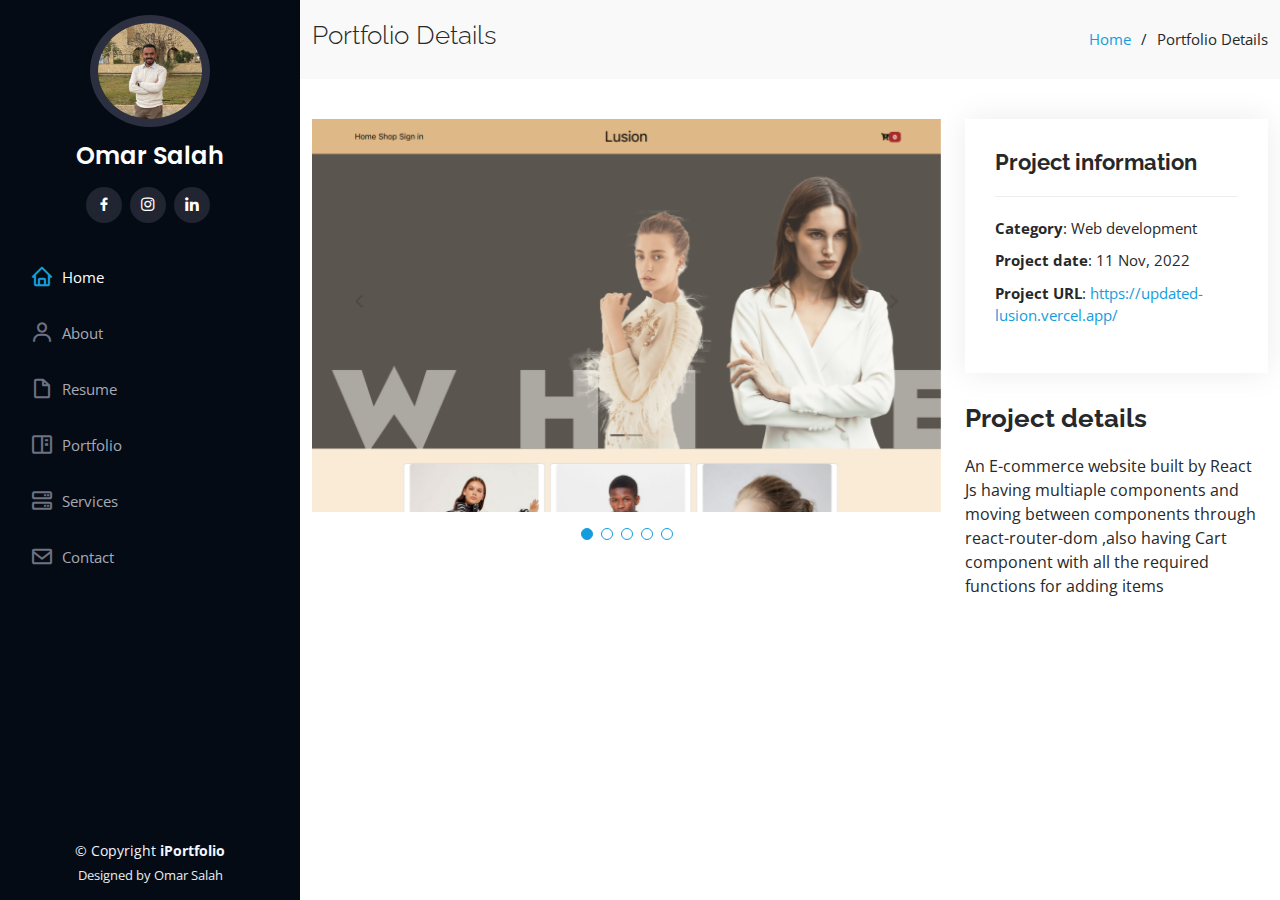
<file: portfolio-details2.html>
<!DOCTYPE html>
<html lang="en">

<head>
  <meta charset="utf-8">
  <meta content="width=device-width, initial-scale=1.0" name="viewport">

  <title>Portfolio Details - iPortfolio Bootstrap Template</title>
  <meta content="" name="description">
  <meta content="" name="keywords">

  <!-- Favicons -->
  <link href="assets/img/favicon.png" rel="icon">
  <link href="assets/img/apple-touch-icon.png" rel="apple-touch-icon">

  <!-- Google Fonts -->
  <link href="https://fonts.googleapis.com/css?family=Open+Sans:300,300i,400,400i,600,600i,700,700i|Raleway:300,300i,400,400i,500,500i,600,600i,700,700i|Poppins:300,300i,400,400i,500,500i,600,600i,700,700i" rel="stylesheet">

  <!-- Vendor CSS Files -->
  <link href="assets/vendor/aos/aos.css" rel="stylesheet">
  <link href="assets/vendor/bootstrap/css/bootstrap.min.css" rel="stylesheet">
  <link href="assets/vendor/bootstrap-icons/bootstrap-icons.css" rel="stylesheet">
  <link href="assets/vendor/boxicons/css/boxicons.min.css" rel="stylesheet">
  <link href="assets/vendor/glightbox/css/glightbox.min.css" rel="stylesheet">
  <link href="assets/vendor/swiper/swiper-bundle.min.css" rel="stylesheet">

  <!-- Template Main CSS File -->
  <link href="assets/css/style.css" rel="stylesheet">

  <!-- =======================================================
  * Template Name: iPortfolio - v3.9.1
  * Template URL: https://bootstrapmade.com/iportfolio-bootstrap-portfolio-websites-template/
  * Author: BootstrapMade.com
  * License: https://bootstrapmade.com/license/
  ======================================================== -->
</head>

<body>

  <!-- ======= Mobile nav toggle button ======= -->
  <i class="bi bi-list mobile-nav-toggle d-xl-none"></i>

  <!-- ======= Header ======= -->
  <header id="header">
    <div class="d-flex flex-column">

      <div class="profile">
        <img src="assets/img/portfolio/WhatsApp Image 2022-12-19 at 8.35.36 PM.jpeg" alt="" class="img-fluid rounded-circle">
        <h1 class="text-light"><a href="index.html">Omar Salah</a></h1>
        <div class="social-links mt-3 text-center">
          <a href="https://www.facebook.com/omar.salah.7140?mibextid=LQQJ4d" class="facebook"><i class="bx bxl-facebook"></i></a>
          <a href="https://instagram.com/o_mer_?igshid=YmMyMTA2M2Y=" class="instagram"><i class="bx bxl-instagram"></i></a>
          <a href="https://www.linkedin.com/in/omar-salah-18b36925b/" class="linkedin"><i class="bx bxl-linkedin"></i></a>
        </div>
      </div>

      <nav id="navbar" class="nav-menu navbar">
        <ul>
          <li><a href="index.html" class="nav-link scrollto active"><i class="bx bx-home"></i> <span>Home</span></a></li>
          <li><a href="index.html" class="nav-link scrollto"><i class="bx bx-user"></i> <span>About</span></a></li>
          <li><a href="index.html" class="nav-link scrollto"><i class="bx bx-file-blank"></i> <span>Resume</span></a></li>
          <li><a href="index.html" class="nav-link scrollto"><i class="bx bx-book-content"></i> <span>Portfolio</span></a></li>
          <li><a href="index.html" class="nav-link scrollto"><i class="bx bx-server"></i> <span>Services</span></a></li>
          <li><a href="index.html" class="nav-link scrollto"><i class="bx bx-envelope"></i> <span>Contact</span></a></li>
        </ul>
      </nav><!-- .nav-menu -->
    </div>
  </header><!-- End Header -->

  <main id="main">

    <!-- ======= Breadcrumbs ======= -->
    <section id="breadcrumbs" class="breadcrumbs">
      <div class="container">

        <div class="d-flex justify-content-between align-items-center">
          <h2>Portfolio Details</h2>
          <ol>
            <li><a href="index.html">Home</a></li>
            <li>Portfolio Details</li>
          </ol>
        </div>

      </div>
    </section><!-- End Breadcrumbs -->

    <!-- ======= Portfolio Details Section ======= -->
    <section id="portfolio-details" class="portfolio-details">
      <div class="container">

        <div class="row gy-4">

          <div class="col-lg-8">
            <div class="portfolio-details-slider swiper">
              <div class="swiper-wrapper align-items-center">

                <div class="swiper-slide">
                  <img src="assets/img/portfolio/lusion 1.png" alt="">
                </div>

                <div class="swiper-slide">
                  <img src="assets/img/portfolio/lusion 2.png" alt="">
                </div>

                <div class="swiper-slide">
                    <img src="assets/img/portfolio/lusion 3.png" alt="">
                  </div>
                  <div class="swiper-slide">
                    <img src="assets/img/portfolio/lusion 4.png" alt="">
                  </div>
                  <div class="swiper-slide">
                    <img src="assets/img/portfolio/lusion 6.png" alt="">
                  </div>

              </div>
              
              <div class="swiper-pagination"></div>
            </div>
          </div>

          <div class="col-lg-4">
            <div class="portfolio-info">
              <h3>Project information</h3>
              <ul>
                <li><strong>Category</strong>: Web development</li>
                <li><strong>Project date</strong>: 11 Nov, 2022</li>
                <li><strong>Project URL</strong>: <a href="https://updated-lusion.vercel.app/">https://updated-lusion.vercel.app/</a></li>
              </ul>
            </div>
            <div class="portfolio-description">
              <h2>Project details</h2>
              <p>
                An E-commerce website built by React Js having multiaple components and moving between components through react-router-dom ,also having Cart component with all the required functions for adding items
              </p>
            </div>
          </div>

        </div>

      </div>
    </section><!-- End Portfolio Details Section -->

  </main><!-- End #main -->

  <!-- ======= Footer ======= -->
  <footer id="footer">
    <div class="container">
      <div class="copyright">
        &copy; Copyright <strong><span>iPortfolio</span></strong>
      </div>
      <div class="credits">
        Designed by Omar Salah
      </div>
    </div>
  </footer><!-- End  Footer -->

  <a href="#" class="back-to-top d-flex align-items-center justify-content-center"><i class="bi bi-arrow-up-short"></i></a>

  <!-- Vendor JS Files -->
  <script src="assets/vendor/purecounter/purecounter_vanilla.js"></script>
  <script src="assets/vendor/aos/aos.js"></script>
  <script src="assets/vendor/bootstrap/js/bootstrap.bundle.min.js"></script>
  <script src="assets/vendor/glightbox/js/glightbox.min.js"></script>
  <script src="assets/vendor/isotope-layout/isotope.pkgd.min.js"></script>
  <script src="assets/vendor/swiper/swiper-bundle.min.js"></script>
  <script src="assets/vendor/typed.js/typed.min.js"></script>
  <script src="assets/vendor/waypoints/noframework.waypoints.js"></script>
  <script src="assets/vendor/php-email-form/validate.js"></script>

  <!-- Template Main JS File -->
  <script src="assets/js/main.js"></script>

</body>

</html>
</file>
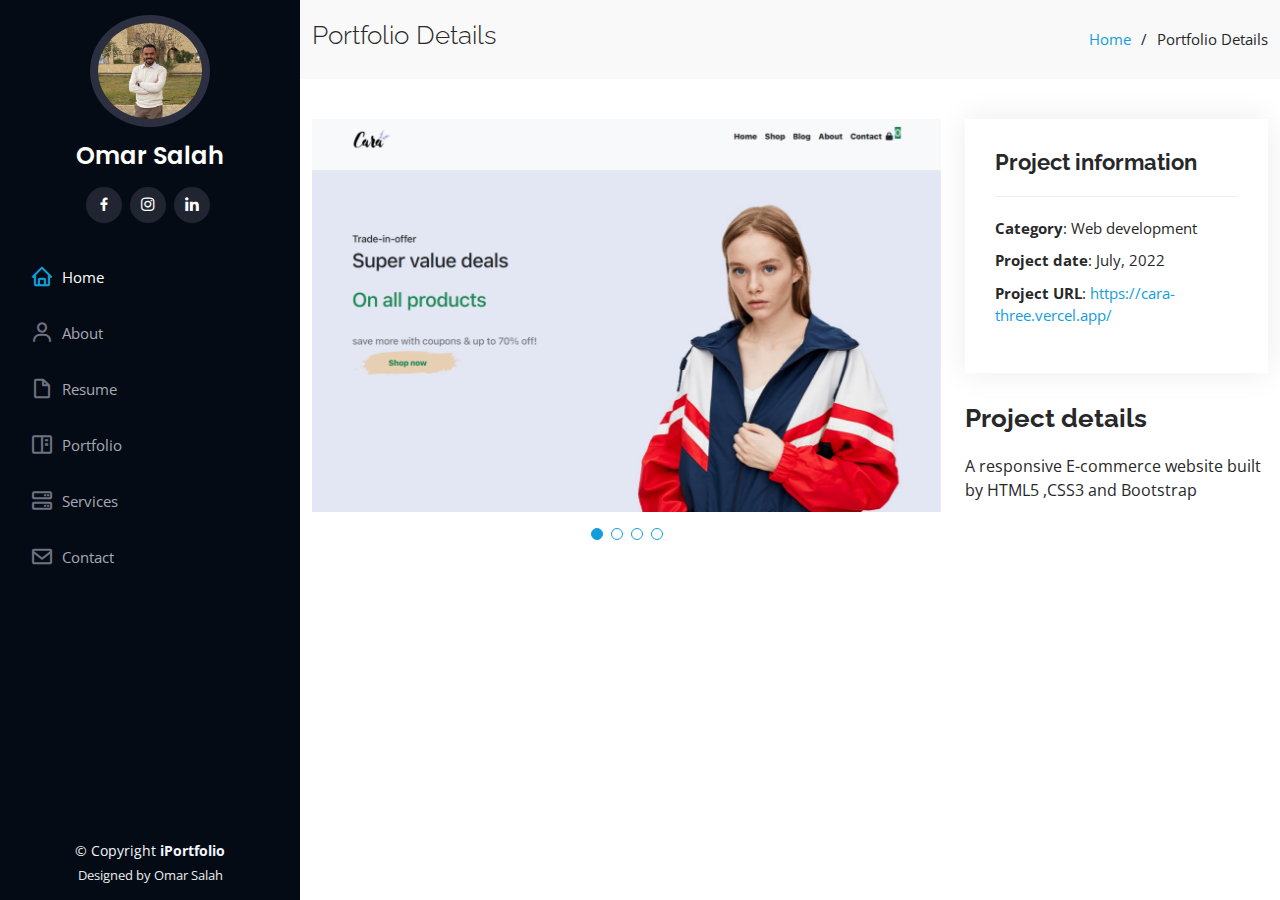
<file: portfolio-details3.html>
<!DOCTYPE html>
<html lang="en">

<head>
  <meta charset="utf-8">
  <meta content="width=device-width, initial-scale=1.0" name="viewport">

  <title>Portfolio Details - iPortfolio Bootstrap Template</title>
  <meta content="" name="description">
  <meta content="" name="keywords">

  <!-- Favicons -->
  <link href="assets/img/favicon.png" rel="icon">
  <link href="assets/img/apple-touch-icon.png" rel="apple-touch-icon">

  <!-- Google Fonts -->
  <link href="https://fonts.googleapis.com/css?family=Open+Sans:300,300i,400,400i,600,600i,700,700i|Raleway:300,300i,400,400i,500,500i,600,600i,700,700i|Poppins:300,300i,400,400i,500,500i,600,600i,700,700i" rel="stylesheet">

  <!-- Vendor CSS Files -->
  <link href="assets/vendor/aos/aos.css" rel="stylesheet">
  <link href="assets/vendor/bootstrap/css/bootstrap.min.css" rel="stylesheet">
  <link href="assets/vendor/bootstrap-icons/bootstrap-icons.css" rel="stylesheet">
  <link href="assets/vendor/boxicons/css/boxicons.min.css" rel="stylesheet">
  <link href="assets/vendor/glightbox/css/glightbox.min.css" rel="stylesheet">
  <link href="assets/vendor/swiper/swiper-bundle.min.css" rel="stylesheet">

  <!-- Template Main CSS File -->
  <link href="assets/css/style.css" rel="stylesheet">

  <!-- =======================================================
  * Template Name: iPortfolio - v3.9.1
  * Template URL: https://bootstrapmade.com/iportfolio-bootstrap-portfolio-websites-template/
  * Author: BootstrapMade.com
  * License: https://bootstrapmade.com/license/
  ======================================================== -->
</head>

<body>

  <!-- ======= Mobile nav toggle button ======= -->
  <i class="bi bi-list mobile-nav-toggle d-xl-none"></i>

  <!-- ======= Header ======= -->
  <header id="header">
    <div class="d-flex flex-column">

      <div class="profile">
        <img src="assets/img/portfolio/WhatsApp Image 2022-12-19 at 8.35.36 PM.jpeg" alt="" class="img-fluid rounded-circle">
        <h1 class="text-light"><a href="index.html">Omar Salah</a></h1>
        <div class="social-links mt-3 text-center">
          <a href="https://www.facebook.com/omar.salah.7140?mibextid=LQQJ4d" class="facebook"><i class="bx bxl-facebook"></i></a>
          <a href="https://instagram.com/o_mer_?igshid=YmMyMTA2M2Y=" class="instagram"><i class="bx bxl-instagram"></i></a>
          <a href="https://www.linkedin.com/in/omar-salah-18b36925b/" class="linkedin"><i class="bx bxl-linkedin"></i></a>
        </div>
      </div>

      <nav id="navbar" class="nav-menu navbar">
        <ul>
          <li><a href="index.html" class="nav-link scrollto active"><i class="bx bx-home"></i> <span>Home</span></a></li>
          <li><a href="index.html" class="nav-link scrollto"><i class="bx bx-user"></i> <span>About</span></a></li>
          <li><a href="index.html" class="nav-link scrollto"><i class="bx bx-file-blank"></i> <span>Resume</span></a></li>
          <li><a href="index.html" class="nav-link scrollto"><i class="bx bx-book-content"></i> <span>Portfolio</span></a></li>
          <li><a href="index.html" class="nav-link scrollto"><i class="bx bx-server"></i> <span>Services</span></a></li>
          <li><a href="index.html" class="nav-link scrollto"><i class="bx bx-envelope"></i> <span>Contact</span></a></li>
        </ul>
      </nav><!-- .nav-menu -->
    </div>
  </header><!-- End Header -->

  <main id="main">

    <!-- ======= Breadcrumbs ======= -->
    <section id="breadcrumbs" class="breadcrumbs">
      <div class="container">

        <div class="d-flex justify-content-between align-items-center">
          <h2>Portfolio Details</h2>
          <ol>
            <li><a href="index.html">Home</a></li>
            <li>Portfolio Details</li>
          </ol>
        </div>

      </div>
    </section><!-- End Breadcrumbs -->

    <!-- ======= Portfolio Details Section ======= -->
    <section id="portfolio-details" class="portfolio-details">
      <div class="container">

        <div class="row gy-4">

          <div class="col-lg-8">
            <div class="portfolio-details-slider swiper">
              <div class="swiper-wrapper align-items-center">

                <div class="swiper-slide">
                  <img src="assets/img/portfolio/cara 1.png" alt="">
                </div>

                <div class="swiper-slide">
                  <img src="assets/img/portfolio/cara2.png" alt="">
                </div>
                <div class="swiper-slide">
                  <img src="assets/img/portfolio/cara 3.png" alt="">
                </div>
                <div class="swiper-slide">
                  <img src="assets/img/portfolio/cara 4.png" alt="">
                </div>




              </div>
              <div class="swiper-pagination"></div>
            </div>
          </div>

          <div class="col-lg-4">
            <div class="portfolio-info">
              <h3>Project information</h3>
              <ul>
                <li><strong>Category</strong>: Web development</li>
                <li><strong>Project date</strong>: July, 2022</li>
                <li><strong>Project URL</strong>: <a href="https://cara-three.vercel.app/">https://cara-three.vercel.app/</a></li>
              </ul>
            </div>
            <div class="portfolio-description">
              <h2>Project details</h2>
              <p>
               A responsive E-commerce website built by HTML5 ,CSS3 and Bootstrap 
              </p>
            </div>
          </div>

        </div>

      </div>
    </section><!-- End Portfolio Details Section -->

  </main><!-- End #main -->

  <!-- ======= Footer ======= -->
  <footer id="footer">
    <div class="container">
      <div class="copyright">
        &copy; Copyright <strong><span>iPortfolio</span></strong>
      </div>
      <div class="credits">
        Designed by Omar Salah
      </div>
    </div>
  </footer><!-- End  Footer -->

  <a href="#" class="back-to-top d-flex align-items-center justify-content-center"><i class="bi bi-arrow-up-short"></i></a>

  <!-- Vendor JS Files -->
  <script src="assets/vendor/purecounter/purecounter_vanilla.js"></script>
  <script src="assets/vendor/aos/aos.js"></script>
  <script src="assets/vendor/bootstrap/js/bootstrap.bundle.min.js"></script>
  <script src="assets/vendor/glightbox/js/glightbox.min.js"></script>
  <script src="assets/vendor/isotope-layout/isotope.pkgd.min.js"></script>
  <script src="assets/vendor/swiper/swiper-bundle.min.js"></script>
  <script src="assets/vendor/typed.js/typed.min.js"></script>
  <script src="assets/vendor/waypoints/noframework.waypoints.js"></script>
  <script src="assets/vendor/php-email-form/validate.js"></script>

  <!-- Template Main JS File -->
  <script src="assets/js/main.js"></script>

</body>

</html>
</file>
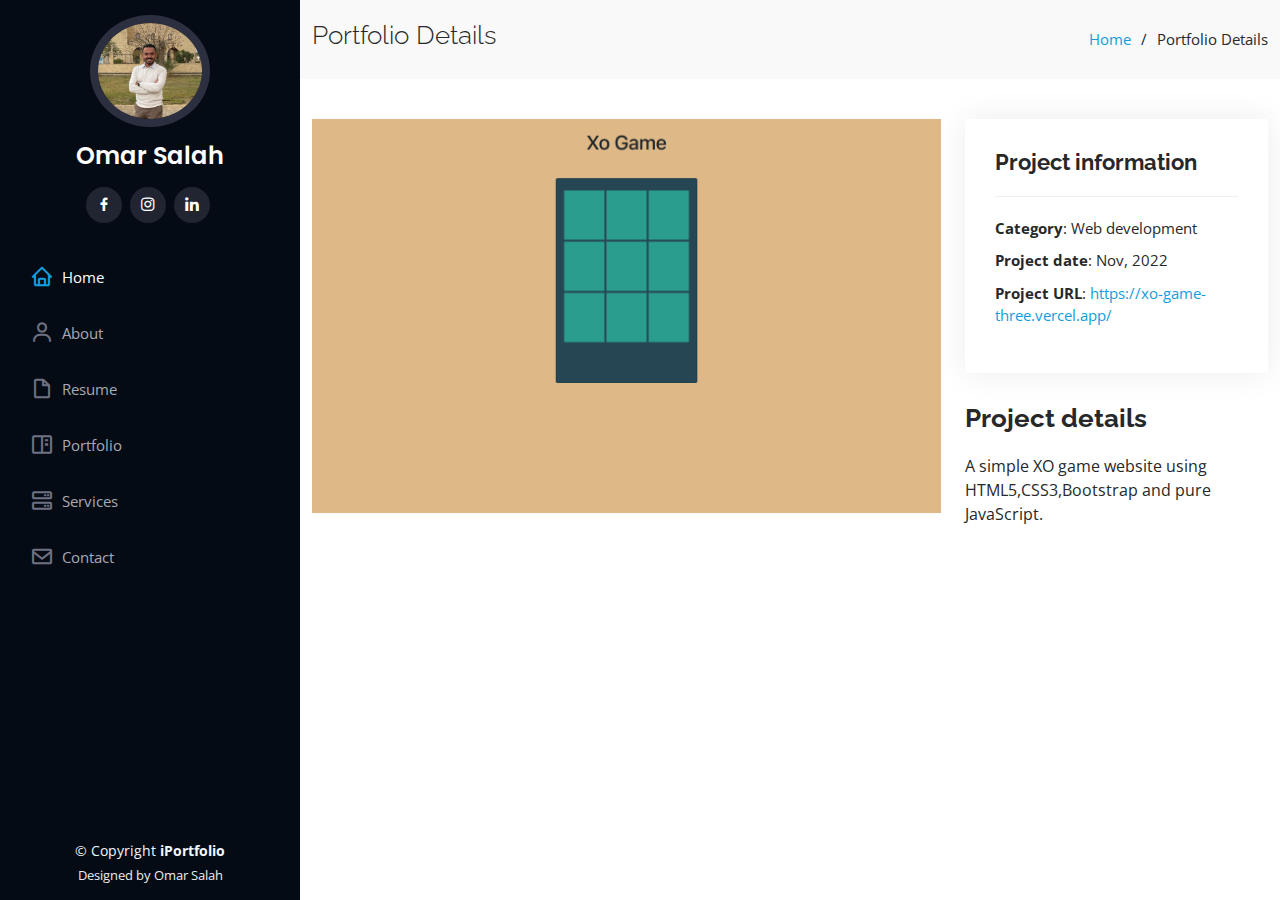
<file: portfolio-details4.html>
<!DOCTYPE html>
<html lang="en">

<head>
  <meta charset="utf-8">
  <meta content="width=device-width, initial-scale=1.0" name="viewport">

  <title>Portfolio Details - iPortfolio Bootstrap Template</title>
  <meta content="" name="description">
  <meta content="" name="keywords">

  <!-- Favicons -->
  <link href="assets/img/favicon.png" rel="icon">
  <link href="assets/img/apple-touch-icon.png" rel="apple-touch-icon">

  <!-- Google Fonts -->
  <link href="https://fonts.googleapis.com/css?family=Open+Sans:300,300i,400,400i,600,600i,700,700i|Raleway:300,300i,400,400i,500,500i,600,600i,700,700i|Poppins:300,300i,400,400i,500,500i,600,600i,700,700i" rel="stylesheet">

  <!-- Vendor CSS Files -->
  <link href="assets/vendor/aos/aos.css" rel="stylesheet">
  <link href="assets/vendor/bootstrap/css/bootstrap.min.css" rel="stylesheet">
  <link href="assets/vendor/bootstrap-icons/bootstrap-icons.css" rel="stylesheet">
  <link href="assets/vendor/boxicons/css/boxicons.min.css" rel="stylesheet">
  <link href="assets/vendor/glightbox/css/glightbox.min.css" rel="stylesheet">
  <link href="assets/vendor/swiper/swiper-bundle.min.css" rel="stylesheet">

  <!-- Template Main CSS File -->
  <link href="assets/css/style.css" rel="stylesheet">

  <!-- =======================================================
  * Template Name: iPortfolio - v3.9.1
  * Template URL: https://bootstrapmade.com/iportfolio-bootstrap-portfolio-websites-template/
  * Author: BootstrapMade.com
  * License: https://bootstrapmade.com/license/
  ======================================================== -->
</head>

<body>

  <!-- ======= Mobile nav toggle button ======= -->
  <i class="bi bi-list mobile-nav-toggle d-xl-none"></i>

  <!-- ======= Header ======= -->
  <header id="header">
    <div class="d-flex flex-column">

      <div class="profile">
        <img src="assets/img/portfolio/WhatsApp Image 2022-12-19 at 8.35.36 PM.jpeg" alt="" class="img-fluid rounded-circle">
        <h1 class="text-light"><a href="index.html">Omar Salah</a></h1>
        <div class="social-links mt-3 text-center">
          <a href="https://www.facebook.com/omar.salah.7140?mibextid=LQQJ4d" class="facebook"><i class="bx bxl-facebook"></i></a>
          <a href="https://instagram.com/o_mer_?igshid=YmMyMTA2M2Y=" class="instagram"><i class="bx bxl-instagram"></i></a>
          <a href="https://www.linkedin.com/in/omar-salah-18b36925b/" class="linkedin"><i class="bx bxl-linkedin"></i></a>
        </div>
      </div>

      <nav id="navbar" class="nav-menu navbar">
        <ul>
          <li><a href="index.html" class="nav-link scrollto active"><i class="bx bx-home"></i> <span>Home</span></a></li>
          <li><a href="index.html" class="nav-link scrollto"><i class="bx bx-user"></i> <span>About</span></a></li>
          <li><a href="index.html" class="nav-link scrollto"><i class="bx bx-file-blank"></i> <span>Resume</span></a></li>
          <li><a href="index.html" class="nav-link scrollto"><i class="bx bx-book-content"></i> <span>Portfolio</span></a></li>
          <li><a href="index.html" class="nav-link scrollto"><i class="bx bx-server"></i> <span>Services</span></a></li>
          <li><a href="index.html" class="nav-link scrollto"><i class="bx bx-envelope"></i> <span>Contact</span></a></li>
        </ul>
      </nav><!-- .nav-menu -->
    </div>
  </header><!-- End Header -->

  <main id="main">

    <!-- ======= Breadcrumbs ======= -->
    <section id="breadcrumbs" class="breadcrumbs">
      <div class="container">

        <div class="d-flex justify-content-between align-items-center">
          <h2>Portfolio Details</h2>
          <ol>
            <li><a href="index.html">Home</a></li>
            <li>Portfolio Details</li>
          </ol>
        </div>

      </div>
    </section><!-- End Breadcrumbs -->

    <!-- ======= Portfolio Details Section ======= -->
    <section id="portfolio-details" class="portfolio-details">
      <div class="container">

        <div class="row gy-4">

          <div class="col-lg-8">
            <div class="portfolio-details-slider swiper">
              <div class="swiper-wrapper align-items-center">

                <div >
                  <img src="assets/img/portfolio/xo game.png" alt="">
                </div>



              </div>
              <div class="swiper-pagination"></div>
            </div>
          </div>

          <div class="col-lg-4">
            <div class="portfolio-info">
              <h3>Project information</h3>
              <ul>
                <li><strong>Category</strong>: Web development</li>
                <li><strong>Project date</strong>: Nov, 2022</li>
                <li><strong>Project URL</strong>: <a href="https://xo-game-three.vercel.app/">https://xo-game-three.vercel.app/</a></li>
              </ul>
            </div>
            <div class="portfolio-description">
              <h2>Project details</h2>
              <p>
                A simple XO game website using HTML5,CSS3,Bootstrap and pure JavaScript.
              </p>
            </div>
          </div>

        </div>

      </div>
    </section><!-- End Portfolio Details Section -->

  </main><!-- End #main -->

  <!-- ======= Footer ======= -->
  <footer id="footer">
    <div class="container">
      <div class="copyright">
        &copy; Copyright <strong><span>iPortfolio</span></strong>
      </div>
      <div class="credits">
        Designed by Omar Salah
      </div>
    </div>
  </footer><!-- End  Footer -->

  <a href="#" class="back-to-top d-flex align-items-center justify-content-center"><i class="bi bi-arrow-up-short"></i></a>

  <!-- Vendor JS Files -->
  <script src="assets/vendor/purecounter/purecounter_vanilla.js"></script>
  <script src="assets/vendor/aos/aos.js"></script>
  <script src="assets/vendor/bootstrap/js/bootstrap.bundle.min.js"></script>
  <script src="assets/vendor/glightbox/js/glightbox.min.js"></script>
  <script src="assets/vendor/isotope-layout/isotope.pkgd.min.js"></script>
  <script src="assets/vendor/swiper/swiper-bundle.min.js"></script>
  <script src="assets/vendor/typed.js/typed.min.js"></script>
  <script src="assets/vendor/waypoints/noframework.waypoints.js"></script>
  <script src="assets/vendor/php-email-form/validate.js"></script>

  <!-- Template Main JS File -->
  <script src="assets/js/main.js"></script>

</body>

</html>
</file>
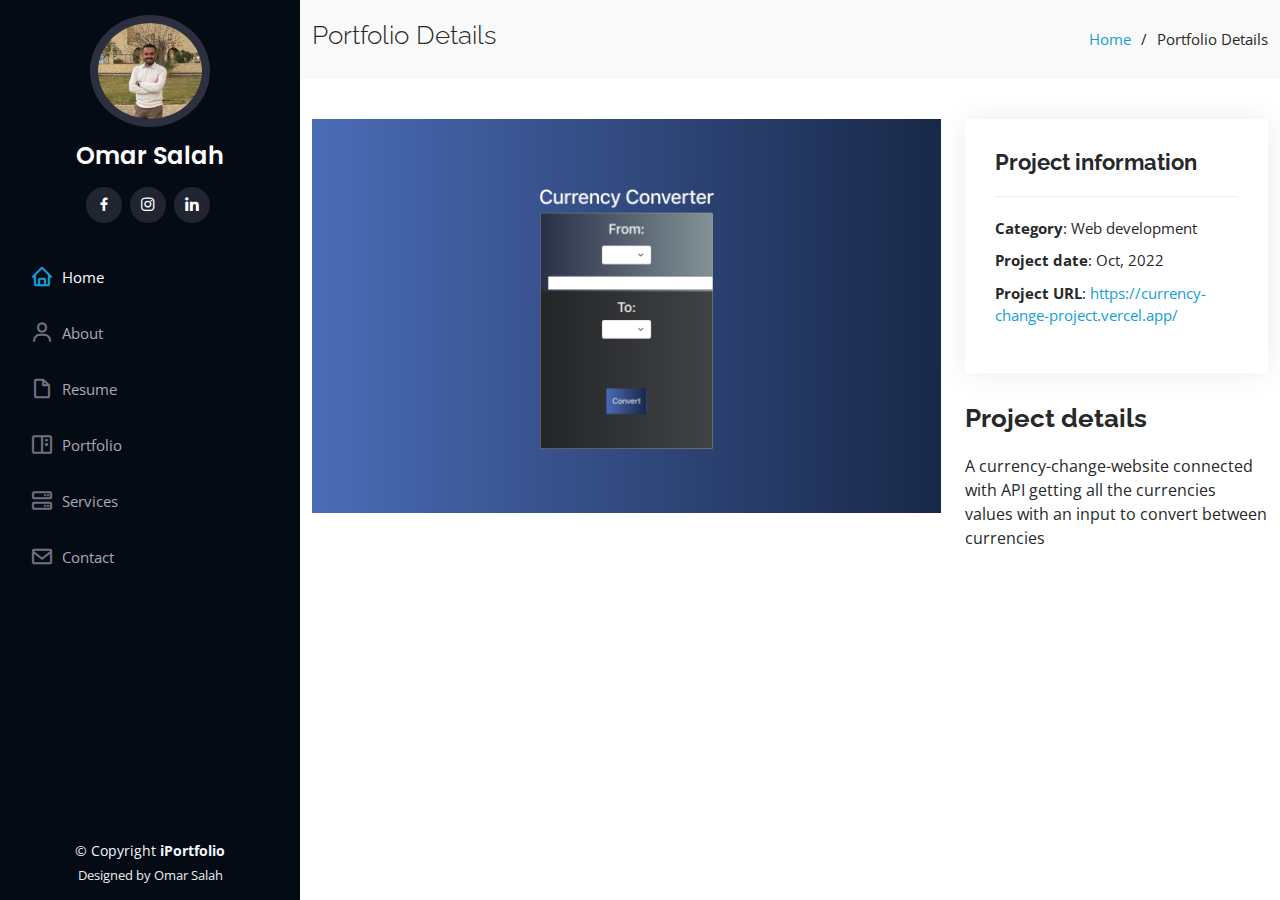
<file: portfolio-details5.html>
<!DOCTYPE html>
<html lang="en">

<head>
  <meta charset="utf-8">
  <meta content="width=device-width, initial-scale=1.0" name="viewport">

  <title>Portfolio Details - iPortfolio Bootstrap Template</title>
  <meta content="" name="description">
  <meta content="" name="keywords">

  <!-- Favicons -->
  <link href="assets/img/favicon.png" rel="icon">
  <link href="assets/img/apple-touch-icon.png" rel="apple-touch-icon">

  <!-- Google Fonts -->
  <link href="https://fonts.googleapis.com/css?family=Open+Sans:300,300i,400,400i,600,600i,700,700i|Raleway:300,300i,400,400i,500,500i,600,600i,700,700i|Poppins:300,300i,400,400i,500,500i,600,600i,700,700i" rel="stylesheet">

  <!-- Vendor CSS Files -->
  <link href="assets/vendor/aos/aos.css" rel="stylesheet">
  <link href="assets/vendor/bootstrap/css/bootstrap.min.css" rel="stylesheet">
  <link href="assets/vendor/bootstrap-icons/bootstrap-icons.css" rel="stylesheet">
  <link href="assets/vendor/boxicons/css/boxicons.min.css" rel="stylesheet">
  <link href="assets/vendor/glightbox/css/glightbox.min.css" rel="stylesheet">
  <link href="assets/vendor/swiper/swiper-bundle.min.css" rel="stylesheet">

  <!-- Template Main CSS File -->
  <link href="assets/css/style.css" rel="stylesheet">

  <!-- =======================================================
  * Template Name: iPortfolio - v3.9.1
  * Template URL: https://bootstrapmade.com/iportfolio-bootstrap-portfolio-websites-template/
  * Author: BootstrapMade.com
  * License: https://bootstrapmade.com/license/
  ======================================================== -->
</head>

<body>

  <!-- ======= Mobile nav toggle button ======= -->
  <i class="bi bi-list mobile-nav-toggle d-xl-none"></i>

  <!-- ======= Header ======= -->
  <header id="header">
    <div class="d-flex flex-column">

      <div class="profile">
        <img src="assets/img/portfolio/WhatsApp Image 2022-12-19 at 8.35.36 PM.jpeg" alt="" class="img-fluid rounded-circle">
        <h1 class="text-light"><a href="index.html">Omar Salah</a></h1>
        <div class="social-links mt-3 text-center">
          <a href="https://www.facebook.com/omar.salah.7140?mibextid=LQQJ4d" class="facebook"><i class="bx bxl-facebook"></i></a>
          <a href="https://instagram.com/o_mer_?igshid=YmMyMTA2M2Y=" class="instagram"><i class="bx bxl-instagram"></i></a>
          <a href="https://www.linkedin.com/in/omar-salah-18b36925b/" class="linkedin"><i class="bx bxl-linkedin"></i></a>
        </div>
      </div>

      <nav id="navbar" class="nav-menu navbar">
        <ul>
          <li><a href="index.html" class="nav-link scrollto active"><i class="bx bx-home"></i> <span>Home</span></a></li>
          <li><a href="index.html" class="nav-link scrollto"><i class="bx bx-user"></i> <span>About</span></a></li>
          <li><a href="index.html" class="nav-link scrollto"><i class="bx bx-file-blank"></i> <span>Resume</span></a></li>
          <li><a href="index.html" class="nav-link scrollto"><i class="bx bx-book-content"></i> <span>Portfolio</span></a></li>
          <li><a href="index.html" class="nav-link scrollto"><i class="bx bx-server"></i> <span>Services</span></a></li>
          <li><a href="index.html" class="nav-link scrollto"><i class="bx bx-envelope"></i> <span>Contact</span></a></li>
        </ul>
      </nav><!-- .nav-menu -->
    </div>
  </header><!-- End Header -->

  <main id="main">

    <!-- ======= Breadcrumbs ======= -->
    <section id="breadcrumbs" class="breadcrumbs">
      <div class="container">

        <div class="d-flex justify-content-between align-items-center">
          <h2>Portfolio Details</h2>
          <ol>
            <li><a href="index.html">Home</a></li>
            <li>Portfolio Details</li>
          </ol>
        </div>

      </div>
    </section><!-- End Breadcrumbs -->

    <!-- ======= Portfolio Details Section ======= -->
    <section id="portfolio-details" class="portfolio-details">
      <div class="container">

        <div class="row gy-4">

          <div class="col-lg-8">
            <div class="portfolio-details-slider swiper">
              <div class="swiper-wrapper align-items-center">

                <div >
                  <img src="assets/img/portfolio/Currency.png" alt="">
                </div>



              </div>
              <div class="swiper-pagination"></div>
            </div>
          </div>

          <div class="col-lg-4">
            <div class="portfolio-info">
              <h3>Project information</h3>
              <ul>
                <li><strong>Category</strong>: Web development</li>
                <li><strong>Project date</strong>: Oct, 2022</li>
                <li><strong>Project URL</strong>: <a href="https://currency-change-project.vercel.app/">https://currency-change-project.vercel.app/</a></li>
              </ul>
            </div>
            <div class="portfolio-description">
              <h2>Project details</h2>
              <p>
                A currency-change-website connected with API getting all the currencies values with an input to convert between currencies
              </p>
            </div>
          </div>

        </div>

      </div>
    </section><!-- End Portfolio Details Section -->

  </main><!-- End #main -->

  <!-- ======= Footer ======= -->
  <footer id="footer">
    <div class="container">
      <div class="copyright">
        &copy; Copyright <strong><span>iPortfolio</span></strong>
      </div>
      <div class="credits">
        Designed by Omar Salah
      </div>
    </div>
  </footer><!-- End  Footer -->

  <a href="#" class="back-to-top d-flex align-items-center justify-content-center"><i class="bi bi-arrow-up-short"></i></a>

  <!-- Vendor JS Files -->
  <script src="assets/vendor/purecounter/purecounter_vanilla.js"></script>
  <script src="assets/vendor/aos/aos.js"></script>
  <script src="assets/vendor/bootstrap/js/bootstrap.bundle.min.js"></script>
  <script src="assets/vendor/glightbox/js/glightbox.min.js"></script>
  <script src="assets/vendor/isotope-layout/isotope.pkgd.min.js"></script>
  <script src="assets/vendor/swiper/swiper-bundle.min.js"></script>
  <script src="assets/vendor/typed.js/typed.min.js"></script>
  <script src="assets/vendor/waypoints/noframework.waypoints.js"></script>
  <script src="assets/vendor/php-email-form/validate.js"></script>

  <!-- Template Main JS File -->
  <script src="assets/js/main.js"></script>

</body>

</html>
</file>
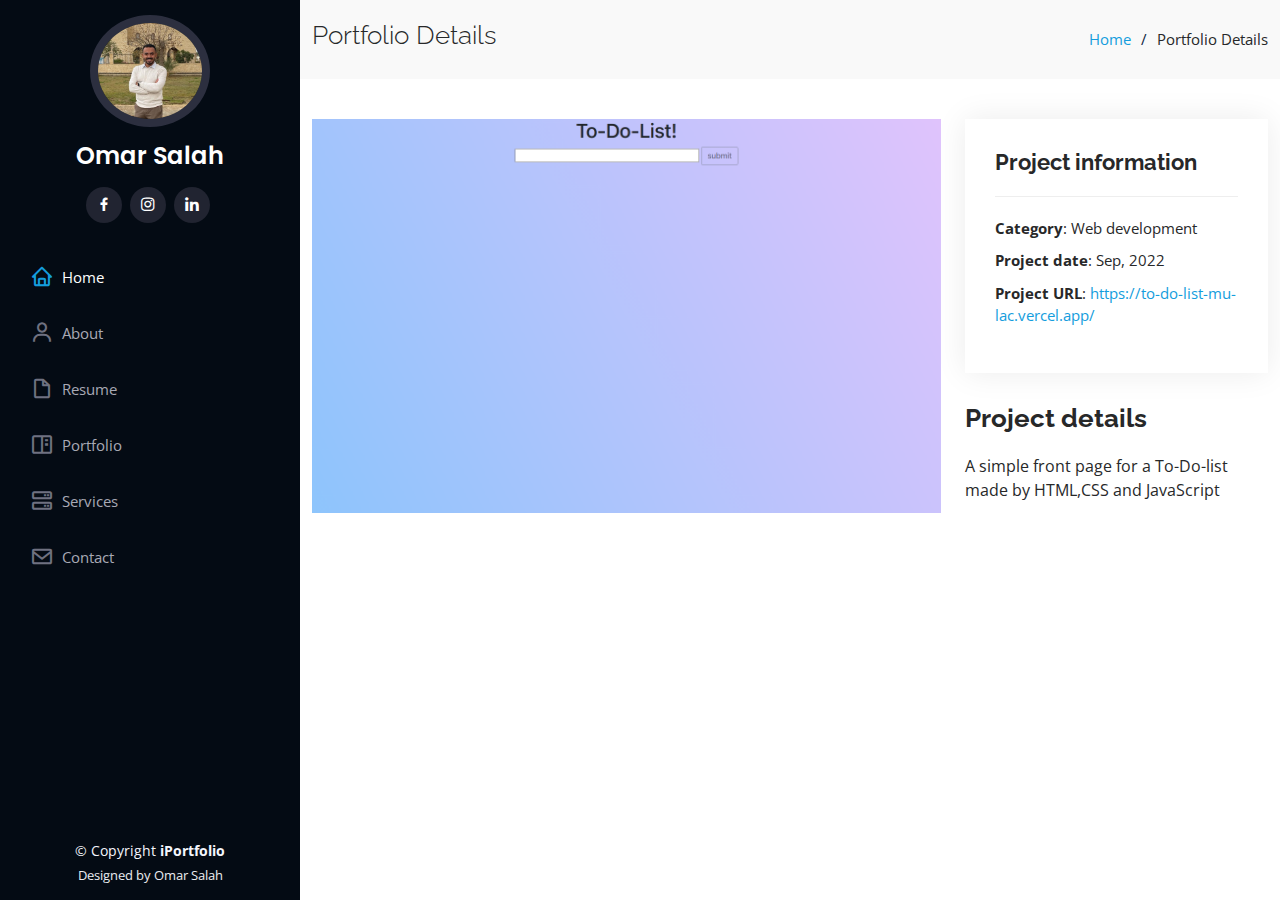
<file: portfolio-details6.html>
<!DOCTYPE html>
<html lang="en">

<head>
  <meta charset="utf-8">
  <meta content="width=device-width, initial-scale=1.0" name="viewport">

  <title>Portfolio Details - iPortfolio Bootstrap Template</title>
  <meta content="" name="description">
  <meta content="" name="keywords">

  <!-- Favicons -->
  <link href="assets/img/favicon.png" rel="icon">
  <link href="assets/img/apple-touch-icon.png" rel="apple-touch-icon">

  <!-- Google Fonts -->
  <link href="https://fonts.googleapis.com/css?family=Open+Sans:300,300i,400,400i,600,600i,700,700i|Raleway:300,300i,400,400i,500,500i,600,600i,700,700i|Poppins:300,300i,400,400i,500,500i,600,600i,700,700i" rel="stylesheet">

  <!-- Vendor CSS Files -->
  <link href="assets/vendor/aos/aos.css" rel="stylesheet">
  <link href="assets/vendor/bootstrap/css/bootstrap.min.css" rel="stylesheet">
  <link href="assets/vendor/bootstrap-icons/bootstrap-icons.css" rel="stylesheet">
  <link href="assets/vendor/boxicons/css/boxicons.min.css" rel="stylesheet">
  <link href="assets/vendor/glightbox/css/glightbox.min.css" rel="stylesheet">
  <link href="assets/vendor/swiper/swiper-bundle.min.css" rel="stylesheet">

  <!-- Template Main CSS File -->
  <link href="assets/css/style.css" rel="stylesheet">

  <!-- =======================================================
  * Template Name: iPortfolio - v3.9.1
  * Template URL: https://bootstrapmade.com/iportfolio-bootstrap-portfolio-websites-template/
  * Author: BootstrapMade.com
  * License: https://bootstrapmade.com/license/
  ======================================================== -->
</head>

<body>

  <!-- ======= Mobile nav toggle button ======= -->
  <i class="bi bi-list mobile-nav-toggle d-xl-none"></i>

  <!-- ======= Header ======= -->
  <header id="header">
    <div class="d-flex flex-column">

      <div class="profile">
        <img src="assets/img/portfolio/WhatsApp Image 2022-12-19 at 8.35.36 PM.jpeg" alt="" class="img-fluid rounded-circle">
        <h1 class="text-light"><a href="index.html">Omar Salah</a></h1>
        <div class="social-links mt-3 text-center">
          <a href="https://www.facebook.com/omar.salah.7140?mibextid=LQQJ4d" class="facebook"><i class="bx bxl-facebook"></i></a>
          <a href="https://instagram.com/o_mer_?igshid=YmMyMTA2M2Y=" class="instagram"><i class="bx bxl-instagram"></i></a>
          <a href="https://www.linkedin.com/in/omar-salah-18b36925b/" class="linkedin"><i class="bx bxl-linkedin"></i></a>
        </div>
      </div>

      <nav id="navbar" class="nav-menu navbar">
        <ul>
          <li><a href="index.html" class="nav-link scrollto active"><i class="bx bx-home"></i> <span>Home</span></a></li>
          <li><a href="index.html" class="nav-link scrollto"><i class="bx bx-user"></i> <span>About</span></a></li>
          <li><a href="index.html" class="nav-link scrollto"><i class="bx bx-file-blank"></i> <span>Resume</span></a></li>
          <li><a href="index.html" class="nav-link scrollto"><i class="bx bx-book-content"></i> <span>Portfolio</span></a></li>
          <li><a href="index.html" class="nav-link scrollto"><i class="bx bx-server"></i> <span>Services</span></a></li>
          <li><a href="index.html" class="nav-link scrollto"><i class="bx bx-envelope"></i> <span>Contact</span></a></li>
        </ul>
      </nav><!-- .nav-menu -->
    </div>
  </header><!-- End Header -->

  <main id="main">

    <!-- ======= Breadcrumbs ======= -->
    <section id="breadcrumbs" class="breadcrumbs">
      <div class="container">

        <div class="d-flex justify-content-between align-items-center">
          <h2>Portfolio Details</h2>
          <ol>
            <li><a href="index.html">Home</a></li>
            <li>Portfolio Details</li>
          </ol>
        </div>

      </div>
    </section><!-- End Breadcrumbs -->

    <!-- ======= Portfolio Details Section ======= -->
    <section id="portfolio-details" class="portfolio-details">
      <div class="container">

        <div class="row gy-4">

          <div class="col-lg-8">
            <div class="portfolio-details-slider swiper">
              <div class="swiper-wrapper align-items-center">

                <div class="">
                  <img src="assets/img/portfolio/To-Do.png" alt="">
                </div>
                



              </div>
              <div class="swiper-pagination"></div>
            </div>
          </div>

          <div class="col-lg-4">
            <div class="portfolio-info">
              <h3>Project information</h3>
              <ul>
                <li><strong>Category</strong>: Web development</li>
                <li><strong>Project date</strong>: Sep, 2022</li>
                <li><strong>Project URL</strong>: <a href="https://to-do-list-mu-lac.vercel.app/">https://to-do-list-mu-lac.vercel.app/</a></li>
              </ul>
            </div>
            <div class="portfolio-description">
              <h2>Project details</h2>
              <p>
                A simple front page for a To-Do-list made by HTML,CSS and JavaScript
              </p>
            </div>
          </div>

        </div>

      </div>
    </section><!-- End Portfolio Details Section -->

  </main><!-- End #main -->

  <!-- ======= Footer ======= -->
  <footer id="footer">
    <div class="container">
      <div class="copyright">
        &copy; Copyright <strong><span>iPortfolio</span></strong>
      </div>
      <div class="credits">
        Designed by Omar Salah
      </div>
    </div>
  </footer><!-- End  Footer -->

  <a href="#" class="back-to-top d-flex align-items-center justify-content-center"><i class="bi bi-arrow-up-short"></i></a>

  <!-- Vendor JS Files -->
  <script src="assets/vendor/purecounter/purecounter_vanilla.js"></script>
  <script src="assets/vendor/aos/aos.js"></script>
  <script src="assets/vendor/bootstrap/js/bootstrap.bundle.min.js"></script>
  <script src="assets/vendor/glightbox/js/glightbox.min.js"></script>
  <script src="assets/vendor/isotope-layout/isotope.pkgd.min.js"></script>
  <script src="assets/vendor/swiper/swiper-bundle.min.js"></script>
  <script src="assets/vendor/typed.js/typed.min.js"></script>
  <script src="assets/vendor/waypoints/noframework.waypoints.js"></script>
  <script src="assets/vendor/php-email-form/validate.js"></script>

  <!-- Template Main JS File -->
  <script src="assets/js/main.js"></script>

</body>

</html>
</file>
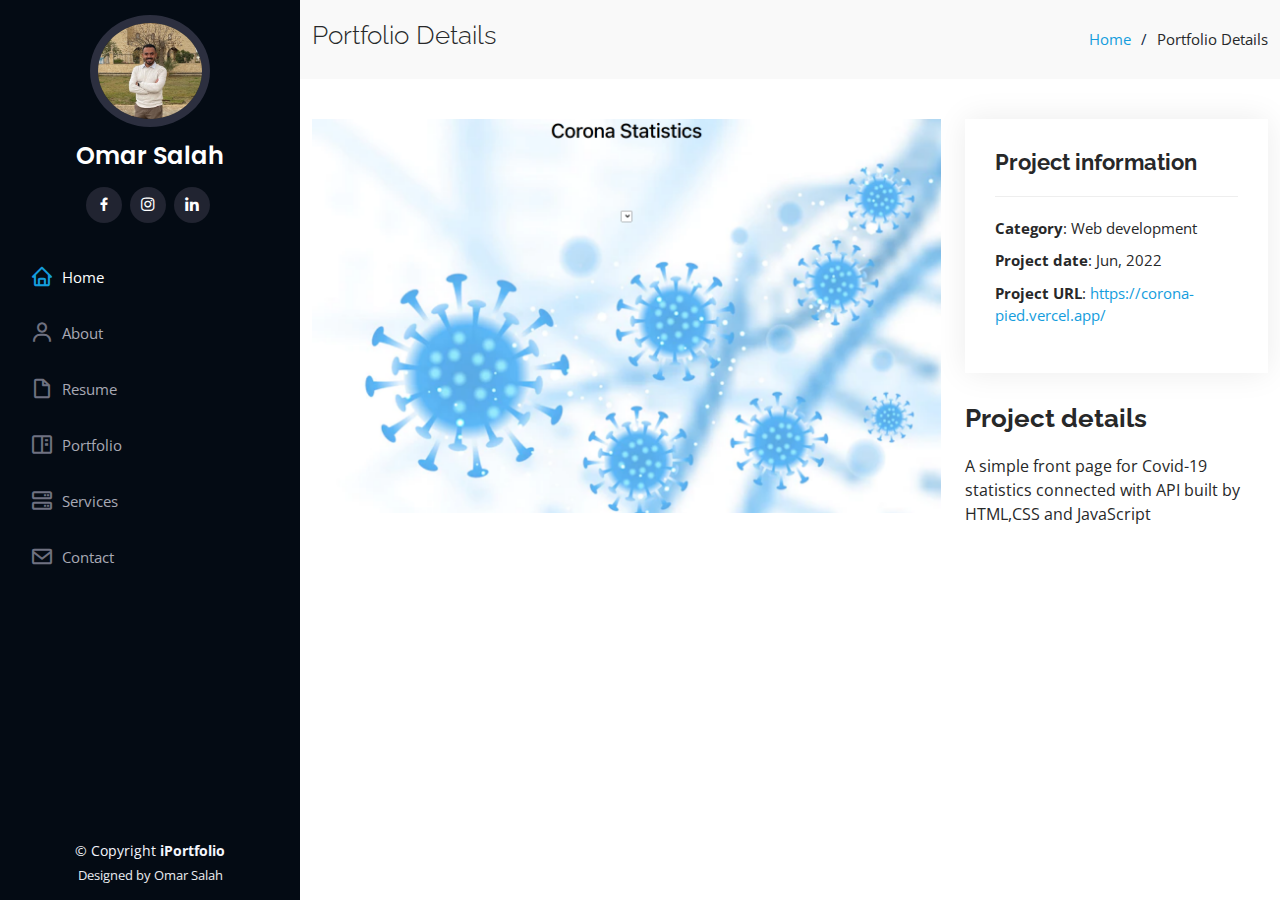
<file: portfolio-details7.html>
<!DOCTYPE html>
<html lang="en">

<head>
  <meta charset="utf-8">
  <meta content="width=device-width, initial-scale=1.0" name="viewport">

  <title>Portfolio Details - iPortfolio Bootstrap Template</title>
  <meta content="" name="description">
  <meta content="" name="keywords">

  <!-- Favicons -->
  <link href="assets/img/favicon.png" rel="icon">
  <link href="assets/img/apple-touch-icon.png" rel="apple-touch-icon">

  <!-- Google Fonts -->
  <link href="https://fonts.googleapis.com/css?family=Open+Sans:300,300i,400,400i,600,600i,700,700i|Raleway:300,300i,400,400i,500,500i,600,600i,700,700i|Poppins:300,300i,400,400i,500,500i,600,600i,700,700i" rel="stylesheet">

  <!-- Vendor CSS Files -->
  <link href="assets/vendor/aos/aos.css" rel="stylesheet">
  <link href="assets/vendor/bootstrap/css/bootstrap.min.css" rel="stylesheet">
  <link href="assets/vendor/bootstrap-icons/bootstrap-icons.css" rel="stylesheet">
  <link href="assets/vendor/boxicons/css/boxicons.min.css" rel="stylesheet">
  <link href="assets/vendor/glightbox/css/glightbox.min.css" rel="stylesheet">
  <link href="assets/vendor/swiper/swiper-bundle.min.css" rel="stylesheet">

  <!-- Template Main CSS File -->
  <link href="assets/css/style.css" rel="stylesheet">

  <!-- =======================================================
  * Template Name: iPortfolio - v3.9.1
  * Template URL: https://bootstrapmade.com/iportfolio-bootstrap-portfolio-websites-template/
  * Author: BootstrapMade.com
  * License: https://bootstrapmade.com/license/
  ======================================================== -->
</head>

<body>

  <!-- ======= Mobile nav toggle button ======= -->
  <i class="bi bi-list mobile-nav-toggle d-xl-none"></i>

  <!-- ======= Header ======= -->
  <header id="header">
    <div class="d-flex flex-column">

      <div class="profile">
        <img src="assets/img/portfolio/WhatsApp Image 2022-12-19 at 8.35.36 PM.jpeg" alt="" class="img-fluid rounded-circle">
        <h1 class="text-light"><a href="index.html">Omar Salah</a></h1>
        <div class="social-links mt-3 text-center">
          <a href="https://www.facebook.com/omar.salah.7140?mibextid=LQQJ4d" class="facebook"><i class="bx bxl-facebook"></i></a>
          <a href="https://instagram.com/o_mer_?igshid=YmMyMTA2M2Y=" class="instagram"><i class="bx bxl-instagram"></i></a>
          <a href="https://www.linkedin.com/in/omar-salah-18b36925b/" class="linkedin"><i class="bx bxl-linkedin"></i></a>
        </div>
      </div>

      <nav id="navbar" class="nav-menu navbar">
        <ul>
          <li><a href="index.html" class="nav-link scrollto active"><i class="bx bx-home"></i> <span>Home</span></a></li>
          <li><a href="index.html" class="nav-link scrollto"><i class="bx bx-user"></i> <span>About</span></a></li>
          <li><a href="index.html" class="nav-link scrollto"><i class="bx bx-file-blank"></i> <span>Resume</span></a></li>
          <li><a href="index.html" class="nav-link scrollto"><i class="bx bx-book-content"></i> <span>Portfolio</span></a></li>
          <li><a href="index.html" class="nav-link scrollto"><i class="bx bx-server"></i> <span>Services</span></a></li>
          <li><a href="index.html" class="nav-link scrollto"><i class="bx bx-envelope"></i> <span>Contact</span></a></li>
        </ul>
      </nav><!-- .nav-menu -->
    </div>
  </header><!-- End Header -->

  <main id="main">

    <!-- ======= Breadcrumbs ======= -->
    <section id="breadcrumbs" class="breadcrumbs">
      <div class="container">

        <div class="d-flex justify-content-between align-items-center">
          <h2>Portfolio Details</h2>
          <ol>
            <li><a href="index.html">Home</a></li>
            <li>Portfolio Details</li>
          </ol>
        </div>

      </div>
    </section><!-- End Breadcrumbs -->

    <!-- ======= Portfolio Details Section ======= -->
    <section id="portfolio-details" class="portfolio-details">
      <div class="container">

        <div class="row gy-4">

          <div class="col-lg-8">
            <div class="portfolio-details-slider swiper">
              <div class="swiper-wrapper align-items-center">

                <div >
                  <img src="assets/img/portfolio/Corona.png" alt="">
                </div>



              </div>
              <div class="swiper-pagination"></div>
            </div>
          </div>

          <div class="col-lg-4">
            <div class="portfolio-info">
              <h3>Project information</h3>
              <ul>
                <li><strong>Category</strong>: Web development</li>
                <li><strong>Project date</strong>: Jun, 2022</li>
                <li><strong>Project URL</strong>: <a href="https://corona-pied.vercel.app/">https://corona-pied.vercel.app/</a></li>
              </ul>
            </div>
            <div class="portfolio-description">
              <h2>Project details</h2>
              <p>
                A simple front page for Covid-19 statistics connected with API built by HTML,CSS and JavaScript
              </p>
            </div>
          </div>

        </div>

      </div>
    </section><!-- End Portfolio Details Section -->

  </main><!-- End #main -->

  <!-- ======= Footer ======= -->
  <footer id="footer">
    <div class="container">
      <div class="copyright">
        &copy; Copyright <strong><span>iPortfolio</span></strong>
      </div>
      <div class="credits">
        Designed by Omar Salah
      </div>
    </div>
  </footer><!-- End  Footer -->

  <a href="#" class="back-to-top d-flex align-items-center justify-content-center"><i class="bi bi-arrow-up-short"></i></a>

  <!-- Vendor JS Files -->
  <script src="assets/vendor/purecounter/purecounter_vanilla.js"></script>
  <script src="assets/vendor/aos/aos.js"></script>
  <script src="assets/vendor/bootstrap/js/bootstrap.bundle.min.js"></script>
  <script src="assets/vendor/glightbox/js/glightbox.min.js"></script>
  <script src="assets/vendor/isotope-layout/isotope.pkgd.min.js"></script>
  <script src="assets/vendor/swiper/swiper-bundle.min.js"></script>
  <script src="assets/vendor/typed.js/typed.min.js"></script>
  <script src="assets/vendor/waypoints/noframework.waypoints.js"></script>
  <script src="assets/vendor/php-email-form/validate.js"></script>

  <!-- Template Main JS File -->
  <script src="assets/js/main.js"></script>

</body>

</html>
</file>
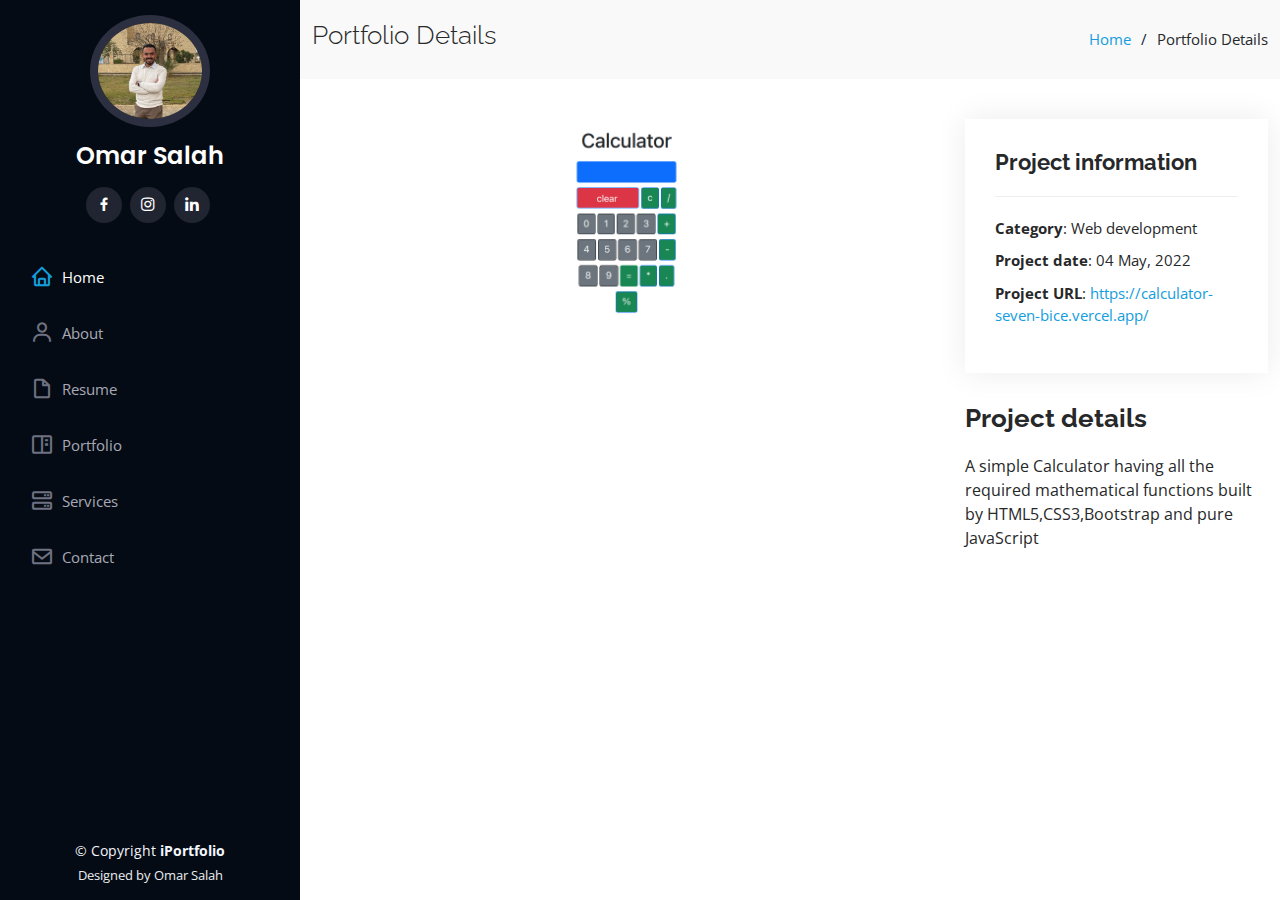
<file: portfolio-details8.html>
<!DOCTYPE html>
<html lang="en">

<head>
  <meta charset="utf-8">
  <meta content="width=device-width, initial-scale=1.0" name="viewport">

  <title>Portfolio Details - iPortfolio Bootstrap Template</title>
  <meta content="" name="description">
  <meta content="" name="keywords">

  <!-- Favicons -->
  <link href="assets/img/favicon.png" rel="icon">
  <link href="assets/img/apple-touch-icon.png" rel="apple-touch-icon">

  <!-- Google Fonts -->
  <link href="https://fonts.googleapis.com/css?family=Open+Sans:300,300i,400,400i,600,600i,700,700i|Raleway:300,300i,400,400i,500,500i,600,600i,700,700i|Poppins:300,300i,400,400i,500,500i,600,600i,700,700i" rel="stylesheet">

  <!-- Vendor CSS Files -->
  <link href="assets/vendor/aos/aos.css" rel="stylesheet">
  <link href="assets/vendor/bootstrap/css/bootstrap.min.css" rel="stylesheet">
  <link href="assets/vendor/bootstrap-icons/bootstrap-icons.css" rel="stylesheet">
  <link href="assets/vendor/boxicons/css/boxicons.min.css" rel="stylesheet">
  <link href="assets/vendor/glightbox/css/glightbox.min.css" rel="stylesheet">
  <link href="assets/vendor/swiper/swiper-bundle.min.css" rel="stylesheet">

  <!-- Template Main CSS File -->
  <link href="assets/css/style.css" rel="stylesheet">

  <!-- =======================================================
  * Template Name: iPortfolio - v3.9.1
  * Template URL: https://bootstrapmade.com/iportfolio-bootstrap-portfolio-websites-template/
  * Author: BootstrapMade.com
  * License: https://bootstrapmade.com/license/
  ======================================================== -->
</head>

<body>

  <!-- ======= Mobile nav toggle button ======= -->
  <i class="bi bi-list mobile-nav-toggle d-xl-none"></i>

  <!-- ======= Header ======= -->
  <header id="header">
    <div class="d-flex flex-column">

      <div class="profile">
        <img src="assets/img/portfolio/WhatsApp Image 2022-12-19 at 8.35.36 PM.jpeg" alt="" class="img-fluid rounded-circle">
        <h1 class="text-light"><a href="index.html">Omar Salah</a></h1>
        <div class="social-links mt-3 text-center">
          <a href="https://www.facebook.com/omar.salah.7140?mibextid=LQQJ4d" class="facebook"><i class="bx bxl-facebook"></i></a>
          <a href="https://instagram.com/o_mer_?igshid=YmMyMTA2M2Y=" class="instagram"><i class="bx bxl-instagram"></i></a>
          <a href="https://www.linkedin.com/in/omar-salah-18b36925b/" class="linkedin"><i class="bx bxl-linkedin"></i></a>
        </div>
      </div>

      <nav id="navbar" class="nav-menu navbar">
        <ul>
          <li><a href="index.html" class="nav-link scrollto active"><i class="bx bx-home"></i> <span>Home</span></a></li>
          <li><a href="index.html" class="nav-link scrollto"><i class="bx bx-user"></i> <span>About</span></a></li>
          <li><a href="index.html" class="nav-link scrollto"><i class="bx bx-file-blank"></i> <span>Resume</span></a></li>
          <li><a href="index.html" class="nav-link scrollto"><i class="bx bx-book-content"></i> <span>Portfolio</span></a></li>
          <li><a href="index.html" class="nav-link scrollto"><i class="bx bx-server"></i> <span>Services</span></a></li>
          <li><a href="index.html" class="nav-link scrollto"><i class="bx bx-envelope"></i> <span>Contact</span></a></li>
        </ul>
      </nav><!-- .nav-menu -->
    </div>
  </header><!-- End Header -->

  <main id="main">

    <!-- ======= Breadcrumbs ======= -->
    <section id="breadcrumbs" class="breadcrumbs">
      <div class="container">

        <div class="d-flex justify-content-between align-items-center">
          <h2>Portfolio Details</h2>
          <ol>
            <li><a href="index.html">Home</a></li>
            <li>Portfolio Details</li>
          </ol>
        </div>

      </div>
    </section><!-- End Breadcrumbs -->

    <!-- ======= Portfolio Details Section ======= -->
    <section id="portfolio-details" class="portfolio-details">
      <div class="container">

        <div class="row gy-4">

          <div class="col-lg-8">
            <div class="portfolio-details-slider swiper">
              <div class="swiper-wrapper align-items-center">

                <div >
                  <img src="assets/img/portfolio/Calculator.png" alt="">
                </div>



              </div>
              <div class="swiper-pagination"></div>
            </div>
          </div>

          <div class="col-lg-4">
            <div class="portfolio-info">
              <h3>Project information</h3>
              <ul>
                <li><strong>Category</strong>: Web development</li>
                <li><strong>Project date</strong>: 04 May, 2022</li>
                <li><strong>Project URL</strong>: <a href="https://calculator-seven-bice.vercel.app/">https://calculator-seven-bice.vercel.app/</a></li>
              </ul>
            </div>
            <div class="portfolio-description">
              <h2>Project details</h2>
              <p>
                A simple Calculator having all the required mathematical functions built by HTML5,CSS3,Bootstrap and pure JavaScript
              </p>
            </div>
          </div>

        </div>

      </div>
    </section><!-- End Portfolio Details Section -->

  </main><!-- End #main -->

  <!-- ======= Footer ======= -->
  <footer id="footer">
    <div class="container">
      <div class="copyright">
        &copy; Copyright <strong><span>iPortfolio</span></strong>
      </div>
      <div class="credits">
        Designed by Omar Salah
      </div>
    </div>
  </footer><!-- End  Footer -->

  <a href="#" class="back-to-top d-flex align-items-center justify-content-center"><i class="bi bi-arrow-up-short"></i></a>

  <!-- Vendor JS Files -->
  <script src="assets/vendor/purecounter/purecounter_vanilla.js"></script>
  <script src="assets/vendor/aos/aos.js"></script>
  <script src="assets/vendor/bootstrap/js/bootstrap.bundle.min.js"></script>
  <script src="assets/vendor/glightbox/js/glightbox.min.js"></script>
  <script src="assets/vendor/isotope-layout/isotope.pkgd.min.js"></script>
  <script src="assets/vendor/swiper/swiper-bundle.min.js"></script>
  <script src="assets/vendor/typed.js/typed.min.js"></script>
  <script src="assets/vendor/waypoints/noframework.waypoints.js"></script>
  <script src="assets/vendor/php-email-form/validate.js"></script>

  <!-- Template Main JS File -->
  <script src="assets/js/main.js"></script>

</body>

</html>
</file>
<file: assets/css/style.css>
/**
* Template Name: iPortfolio - v3.9.1
* Template URL: https://bootstrapmade.com/iportfolio-bootstrap-portfolio-websites-template/
* Author: BootstrapMade.com
* License: https://bootstrapmade.com/license/
*/

/*--------------------------------------------------------------
# General
--------------------------------------------------------------*/
body {
  font-family: "Open Sans", sans-serif;
  color: #272829;
}

a {
  color: #149ddd;
  text-decoration: none;
}

a:hover {
  color: #37b3ed;
  text-decoration: none;
}

h1,
h2,
h3,
h4,
h5,
h6 {
  font-family: "Raleway", sans-serif;
}

/*--------------------------------------------------------------
# Back to top button
--------------------------------------------------------------*/
.back-to-top {
  position: fixed;
  visibility: hidden;
  opacity: 0;
  right: 15px;
  bottom: 15px;
  z-index: 996;
  background: #149ddd;
  width: 40px;
  height: 40px;
  border-radius: 50px;
  transition: all 0.4s;
}

.back-to-top i {
  font-size: 28px;
  color: #fff;
  line-height: 0;
}

.back-to-top:hover {
  background: #2eafec;
  color: #fff;
}

.back-to-top.active {
  visibility: visible;
  opacity: 1;
}

/*--------------------------------------------------------------
# Header
--------------------------------------------------------------*/
#header {
  position: fixed;
  top: 0;
  left: 0;
  bottom: 0;
  width: 300px;
  transition: all ease-in-out 0.5s;
  z-index: 9997;
  transition: all 0.5s;
  padding: 0 15px;
  background: #040b14;
  overflow-y: auto;
}

#header .profile img {
  margin: 15px auto;
  display: block;
  width: 120px;
  border: 8px solid #2c2f3f;
}

#header .profile h1 {
  font-size: 24px;
  margin: 0;
  padding: 0;
  font-weight: 600;
  -moz-text-align-last: center;
  text-align-last: center;
  font-family: "Poppins", sans-serif;
}

#header .profile h1 a,
#header .profile h1 a:hover {
  color: #fff;
  text-decoration: none;
}

#header .profile .social-links a {
  font-size: 18px;
  display: inline-block;
  background: #212431;
  color: #fff;
  line-height: 1;
  padding: 8px 0;
  margin-right: 4px;
  border-radius: 50%;
  text-align: center;
  width: 36px;
  height: 36px;
  transition: 0.3s;
}

#header .profile .social-links a:hover {
  background: #149ddd;
  color: #fff;
  text-decoration: none;
}

#main {
  margin-left: 300px;
}

@media (max-width: 1199px) {
  #header {
    left: -300px;
  }

  #main {
    margin-left: 0;
  }
}

/*--------------------------------------------------------------
# Navigation Menu
--------------------------------------------------------------*/
/* Desktop Navigation */
.nav-menu {
  padding: 30px 0 0 0;
}

.nav-menu * {
  margin: 0;
  padding: 0;
  list-style: none;
}

.nav-menu>ul>li {
  position: relative;
  white-space: nowrap;
}

.nav-menu a,
.nav-menu a:focus {
  display: flex;
  align-items: center;
  color: #a8a9b4;
  padding: 12px 15px;
  margin-bottom: 8px;
  transition: 0.3s;
  font-size: 15px;
}

.nav-menu a i,
.nav-menu a:focus i {
  font-size: 24px;
  padding-right: 8px;
  color: #6f7180;
}

.nav-menu a:hover,
.nav-menu .active,
.nav-menu .active:focus,
.nav-menu li:hover>a {
  text-decoration: none;
  color: #fff;
}

.nav-menu a:hover i,
.nav-menu .active i,
.nav-menu .active:focus i,
.nav-menu li:hover>a i {
  color: #149ddd;
}

/* Mobile Navigation */
.mobile-nav-toggle {
  position: fixed;
  right: 15px;
  top: 15px;
  z-index: 9998;
  border: 0;
  font-size: 24px;
  transition: all 0.4s;
  outline: none !important;
  background-color: #149ddd;
  color: #fff;
  width: 40px;
  height: 40px;
  display: inline-flex;
  align-items: center;
  justify-content: center;
  line-height: 0;
  border-radius: 50px;
  cursor: pointer;
}

.mobile-nav-active {
  overflow: hidden;
}

.mobile-nav-active #header {
  left: 0;
}

/*--------------------------------------------------------------
# Hero Section
--------------------------------------------------------------*/
#hero {
  width: 100%;
  height: 100vh;
  background: url("../img/portfolio/2525233.jpg") top center;
  background-size: cover;
}

#hero:before {
  content: "";
  background: rgba(5, 13, 24, 0.3);
  position: absolute;
  bottom: 0;
  top: 0;
  left: 0;
  right: 0;
  z-index: 1;
}

#hero .hero-container {
  position: relative;
  z-index: 2;
  min-width: 300px;
}

#hero h1 {
  margin: 0 0 10px 0;
  font-size: 64px;
  font-weight: 700;
  line-height: 56px;
  color: #fff;
}

#hero p {
  color: #fff;
  margin-bottom: 50px;
  font-size: 26px;
  font-family: "Poppins", sans-serif;
}

#hero p span {
  color: #fff;
  padding-bottom: 4px;
  letter-spacing: 1px;
  border-bottom: 3px solid #149ddd;
}

@media (min-width: 1024px) {
  #hero {
    background-attachment: fixed;
  }
}

@media (max-width: 768px) {
  #hero h1 {
    font-size: 28px;
    line-height: 36px;
  }

  #hero h2 {
    font-size: 18px;
    line-height: 24px;
    margin-bottom: 30px;
  }
}

/*--------------------------------------------------------------
# Sections General
--------------------------------------------------------------*/
section {
  padding: 60px 0;
  overflow: hidden;
}

.section-bg {
  background: #f5f8fd;
}

.section-title {
  padding-bottom: 30px;
}

.section-title h2 {
  font-size: 32px;
  font-weight: bold;
  margin-bottom: 20px;
  padding-bottom: 20px;
  position: relative;
  color: #173b6c;
}

.section-title h2::after {
  content: "";
  position: absolute;
  display: block;
  width: 50px;
  height: 3px;
  background: #149ddd;
  bottom: 0;
  left: 0;
}

.section-title p {
  margin-bottom: 0;
}

/*--------------------------------------------------------------
# About
--------------------------------------------------------------*/
.about .content h3 {
  font-weight: 700;
  font-size: 26px;
  color: #173b6c;
}

.about .content ul {
  list-style: none;
  padding: 0;
}

.about .content ul li {
  margin-bottom: 20px;
  display: flex;
  align-items: center;
}

.about .content ul strong {
  margin-right: 10px;
}

.about .content ul i {
  font-size: 16px;
  margin-right: 5px;
  color: #149ddd;
  line-height: 0;
}

.about .content p:last-child {
  margin-bottom: 0;
}

/*--------------------------------------------------------------
# Facts
--------------------------------------------------------------*/
.facts {
  padding-bottom: 30px;
}

.facts .count-box {
  padding: 30px;
  width: 100%;
}

.facts .count-box i {
  display: block;
  font-size: 44px;
  color: #149ddd;
  float: left;
  line-height: 0;
}

.facts .count-box span {
  font-size: 48px;
  line-height: 40px;
  display: block;
  font-weight: 700;
  color: #050d18;
  margin-left: 60px;
}

.facts .count-box p {
  padding: 15px 0 0 0;
  margin: 0 0 0 60px;
  font-family: "Raleway", sans-serif;
  font-size: 14px;
  color: #122f57;
}

.facts .count-box a {
  font-weight: 600;
  display: block;
  margin-top: 20px;
  color: #122f57;
  font-size: 15px;
  font-family: "Poppins", sans-serif;
  transition: ease-in-out 0.3s;
}

.facts .count-box a:hover {
  color: #1f5297;
}

/*--------------------------------------------------------------
# Akills
--------------------------------------------------------------*/
.skills .progress {
  height: 60px;
  display: block;
  background: none;
  border-radius: 0;
}

.skills .progress .skill {
  padding: 0;
  margin: 0 0 6px 0;
  text-transform: uppercase;
  display: block;
  font-weight: 600;
  font-family: "Poppins", sans-serif;
  color: #050d18;
}

.skills .progress .skill .val {
  float: right;
  font-style: normal;
}

.skills .progress-bar-wrap {
  background: #dce8f8;
  height: 10px;
}

.skills .progress-bar {
  width: 1px;
  height: 10px;
  transition: 0.9s;
  background-color: #149ddd;
}

/*--------------------------------------------------------------
# Resume
--------------------------------------------------------------*/
.resume .resume-title {
  font-size: 26px;
  font-weight: 700;
  margin-top: 20px;
  margin-bottom: 20px;
  color: #050d18;
}

.resume .resume-item {
  padding: 0 0 20px 20px;
  margin-top: -2px;
  border-left: 2px solid #1f5297;
  position: relative;
}

.resume .resume-item h4 {
  line-height: 18px;
  font-size: 18px;
  font-weight: 600;
  text-transform: uppercase;
  font-family: "Poppins", sans-serif;
  color: #050d18;
  margin-bottom: 10px;
}

.resume .resume-item h5 {
  font-size: 16px;
  background: #e4edf9;
  padding: 5px 15px;
  display: inline-block;
  font-weight: 600;
  margin-bottom: 10px;
}

.resume .resume-item ul {
  padding-left: 20px;
}

.resume .resume-item ul li {
  padding-bottom: 10px;
}

.resume .resume-item:last-child {
  padding-bottom: 0;
}

.resume .resume-item::before {
  content: "";
  position: absolute;
  width: 16px;
  height: 16px;
  border-radius: 50px;
  left: -9px;
  top: 0;
  background: #fff;
  border: 2px solid #1f5297;
}

/*--------------------------------------------------------------
# Portfolio
--------------------------------------------------------------*/
.portfolio .portfolio-item {
  margin-bottom: 30px;
}

.portfolio #portfolio-flters {
  padding: 0;
  margin: 0 auto 35px auto;
  list-style: none;
  text-align: center;
  background: #fff;
  border-radius: 50px;
  padding: 2px 15px;
}

.portfolio #portfolio-flters li {
  cursor: pointer;
  display: inline-block;
  padding: 10px 15px 8px 15px;
  font-size: 14px;
  font-weight: 600;
  line-height: 1;
  text-transform: uppercase;
  color: #272829;
  margin-bottom: 5px;
  transition: all 0.3s ease-in-out;
}

.portfolio #portfolio-flters li:hover,
.portfolio #portfolio-flters li.filter-active {
  color: #149ddd;
}

.portfolio #portfolio-flters li:last-child {
  margin-right: 0;
}

.portfolio .portfolio-wrap {
  transition: 0.3s;
  position: relative;
  overflow: hidden;
  z-index: 1;
}

.portfolio .portfolio-wrap::before {
  content: "";
  background: rgba(255, 255, 255, 0.5);
  position: absolute;
  left: 0;
  right: 0;
  top: 0;
  bottom: 0;
  transition: all ease-in-out 0.3s;
  z-index: 2;
  opacity: 0;
}

.portfolio .portfolio-wrap .portfolio-links {
  opacity: 1;
  left: 0;
  right: 0;
  bottom: -60px;
  z-index: 3;
  position: absolute;
  transition: all ease-in-out 0.3s;
  display: flex;
  justify-content: center;
}

.portfolio .portfolio-wrap .portfolio-links a {
  color: #fff;
  font-size: 28px;
  text-align: center;
  background: rgba(20, 157, 221, 0.75);
  transition: 0.3s;
  width: 50%;
}

.portfolio .portfolio-wrap .portfolio-links a:hover {
  background: rgba(20, 157, 221, 0.95);
}

.portfolio .portfolio-wrap .portfolio-links a+a {
  border-left: 1px solid #37b3ed;
}

.portfolio .portfolio-wrap:hover::before {
  top: 0;
  left: 0;
  right: 0;
  bottom: 0;
  opacity: 1;
}

.portfolio .portfolio-wrap:hover .portfolio-links {
  opacity: 1;
  bottom: 0;
}

/*--------------------------------------------------------------
# Portfolio Details
--------------------------------------------------------------*/
.portfolio-details {
  padding-top: 40px;
}

.portfolio-details .portfolio-details-slider img {
  width: 100%;
}

.portfolio-details .portfolio-details-slider .swiper-pagination {
  margin-top: 20px;
  position: relative;
}

.portfolio-details .portfolio-details-slider .swiper-pagination .swiper-pagination-bullet {
  width: 12px;
  height: 12px;
  background-color: #fff;
  opacity: 1;
  border: 1px solid #149ddd;
}

.portfolio-details .portfolio-details-slider .swiper-pagination .swiper-pagination-bullet-active {
  background-color: #149ddd;
}

.portfolio-details .portfolio-info {
  padding: 30px;
  box-shadow: 0px 0 30px rgba(5, 13, 24, 0.08);
}

.portfolio-details .portfolio-info h3 {
  font-size: 22px;
  font-weight: 700;
  margin-bottom: 20px;
  padding-bottom: 20px;
  border-bottom: 1px solid #eee;
}

.portfolio-details .portfolio-info ul {
  list-style: none;
  padding: 0;
  font-size: 15px;
}

.portfolio-details .portfolio-info ul li+li {
  margin-top: 10px;
}

.portfolio-details .portfolio-description {
  padding-top: 30px;
}

.portfolio-details .portfolio-description h2 {
  font-size: 26px;
  font-weight: 700;
  margin-bottom: 20px;
}

.portfolio-details .portfolio-description p {
  padding: 0;
}

/*--------------------------------------------------------------
# Services
--------------------------------------------------------------*/
.services .icon-box {
  margin-bottom: 20px;
}

.services .icon {
  float: left;
  display: flex;
  align-items: center;
  justify-content: center;
  width: 54px;
  height: 54px;
  background: #149ddd;
  border-radius: 50%;
  transition: 0.5s;
  border: 1px solid #149ddd;
}

.services .icon i {
  color: #fff;
  font-size: 24px;
  line-height: 0;
}

.services .icon-box:hover .icon {
  background: #fff;
}

.services .icon-box:hover .icon i {
  color: #149ddd;
}

.services .title {
  margin-left: 80px;
  font-weight: 700;
  margin-bottom: 15px;
  font-size: 18px;
}

.services .title a {
  color: #343a40;
}

.services .title a:hover {
  color: #149ddd;
}

.services .description {
  margin-left: 80px;
  line-height: 24px;
  font-size: 14px;
}

/*--------------------------------------------------------------
# Testimonials
--------------------------------------------------------------*/
.testimonials .testimonials-carousel,
.testimonials .testimonials-slider {
  overflow: hidden;
}

.testimonials .testimonial-item {
  box-sizing: content-box;
  text-align: center;
  min-height: 320px;
}

.testimonials .testimonial-item .testimonial-img {
  width: 90px;
  border-radius: 50%;
  margin: 0 auto;
}

.testimonials .testimonial-item h3 {
  font-size: 18px;
  font-weight: bold;
  margin: 10px 0 5px 0;
  color: #111;
}

.testimonials .testimonial-item h4 {
  font-size: 14px;
  color: #999;
  margin: 0;
}

.testimonials .testimonial-item .quote-icon-left,
.testimonials .testimonial-item .quote-icon-right {
  color: #c3e8fa;
  font-size: 26px;
}

.testimonials .testimonial-item .quote-icon-left {
  display: inline-block;
  left: -5px;
  position: relative;
}

.testimonials .testimonial-item .quote-icon-right {
  display: inline-block;
  right: -5px;
  position: relative;
  top: 10px;
}

.testimonials .testimonial-item p {
  font-style: italic;
  margin: 0 15px 15px 15px;
  padding: 20px;
  background: #fff;
  position: relative;
  margin-bottom: 35px;
  border-radius: 6px;
  box-shadow: 0px 2px 15px rgba(0, 0, 0, 0.1);
}

.testimonials .testimonial-item p::after {
  content: "";
  width: 0;
  height: 0;
  border-top: 20px solid #fff;
  border-right: 20px solid transparent;
  border-left: 20px solid transparent;
  position: absolute;
  bottom: -20px;
  left: calc(50% - 20px);
}

.testimonials .swiper-pagination {
  margin-top: 20px;
  position: relative;
}

.testimonials .swiper-pagination .swiper-pagination-bullet {
  width: 12px;
  height: 12px;
  background-color: #fff;
  opacity: 1;
  border: 1px solid #149ddd;
}

.testimonials .swiper-pagination .swiper-pagination-bullet-active {
  background-color: #149ddd;
}

/*--------------------------------------------------------------
# Contact
--------------------------------------------------------------*/
.contact {
  padding-bottom: 130px;
}

.contact .info {
  padding: 30px;
  background: #fff;
  width: 100%;
  box-shadow: 0 0 24px 0 rgba(0, 0, 0, 0.12);
}

.contact .info i {
  font-size: 20px;
  color: #149ddd;
  float: left;
  width: 44px;
  height: 44px;
  background: #dff3fc;
  display: flex;
  justify-content: center;
  align-items: center;
  border-radius: 50px;
  transition: all 0.3s ease-in-out;
}

.contact .info h4 {
  padding: 0 0 0 60px;
  font-size: 22px;
  font-weight: 600;
  margin-bottom: 5px;
  color: #050d18;
}

.contact .info p {
  padding: 0 0 10px 60px;
  margin-bottom: 20px;
  font-size: 14px;
  color: #173b6c;
}

.contact .info .email p {
  padding-top: 5px;
}

.contact .info .social-links {
  padding-left: 60px;
}

.contact .info .social-links a {
  font-size: 18px;
  display: inline-block;
  background: #333;
  color: #fff;
  line-height: 1;
  padding: 8px 0;
  border-radius: 50%;
  text-align: center;
  width: 36px;
  height: 36px;
  transition: 0.3s;
  margin-right: 10px;
}

.contact .info .social-links a:hover {
  background: #149ddd;
  color: #fff;
}

.contact .info .email:hover i,
.contact .info .address:hover i,
.contact .info .phone:hover i {
  background: #149ddd;
  color: #fff;
}

.contact .php-email-form {
  width: 100%;
  padding: 30px;
  background: #fff;
  box-shadow: 0 0 24px 0 rgba(0, 0, 0, 0.12);
}

.contact .php-email-form .form-group {
  padding-bottom: 8px;
}

.contact .php-email-form .validate {
  display: none;
  color: red;
  margin: 0 0 15px 0;
  font-weight: 400;
  font-size: 13px;
}

.contact .php-email-form .error-message {
  display: none;
  color: #fff;
  background: #ed3c0d;
  text-align: left;
  padding: 15px;
  font-weight: 600;
}

.contact .php-email-form .error-message br+br {
  margin-top: 25px;
}

.contact .php-email-form .sent-message {
  display: none;
  color: #fff;
  background: #18d26e;
  text-align: center;
  padding: 15px;
  font-weight: 600;
}

.contact .php-email-form .loading {
  display: none;
  background: #fff;
  text-align: center;
  padding: 15px;
}

.contact .php-email-form .loading:before {
  content: "";
  display: inline-block;
  border-radius: 50%;
  width: 24px;
  height: 24px;
  margin: 0 10px -6px 0;
  border: 3px solid #18d26e;
  border-top-color: #eee;
  -webkit-animation: animate-loading 1s linear infinite;
  animation: animate-loading 1s linear infinite;
}

.contact .php-email-form .form-group {
  margin-bottom: 15px;
}

.contact .php-email-form label {
  padding-bottom: 8px;
}

.contact .php-email-form input,
.contact .php-email-form textarea {
  border-radius: 0;
  box-shadow: none;
  font-size: 14px;
}

.contact .php-email-form input {
  height: 44px;
}

.contact .php-email-form textarea {
  padding: 10px 15px;
}

.contact .php-email-form button[type=submit] {
  background: #149ddd;
  border: 0;
  padding: 10px 24px;
  color: #fff;
  transition: 0.4s;
  border-radius: 4px;
}

.contact .php-email-form button[type=submit]:hover {
  background: #37b3ed;
}

@-webkit-keyframes animate-loading {
  0% {
    transform: rotate(0deg);
  }

  100% {
    transform: rotate(360deg);
  }
}

@keyframes animate-loading {
  0% {
    transform: rotate(0deg);
  }

  100% {
    transform: rotate(360deg);
  }
}

/*--------------------------------------------------------------
# Breadcrumbs
--------------------------------------------------------------*/
.breadcrumbs {
  padding: 20px 0;
  background: #f9f9f9;
}

.breadcrumbs h2 {
  font-size: 26px;
  font-weight: 300;
}

.breadcrumbs ol {
  display: flex;
  flex-wrap: wrap;
  list-style: none;
  padding: 0;
  margin: 0;
  font-size: 15px;
}

.breadcrumbs ol li+li {
  padding-left: 10px;
}

.breadcrumbs ol li+li::before {
  display: inline-block;
  padding-right: 10px;
  color: #0e2442;
  content: "/";
}

@media (max-width: 768px) {
  .breadcrumbs .d-flex {
    display: block !important;
  }

  .breadcrumbs ol {
    display: block;
  }

  .breadcrumbs ol li {
    display: inline-block;
  }
}

/*--------------------------------------------------------------
# Footer
--------------------------------------------------------------*/
#footer {
  padding: 15px;
  color: #f4f6fd;
  font-size: 14px;
  position: fixed;
  left: 0;
  bottom: 0;
  width: 300px;
  z-index: 9999;
  background: #040b14;
}

#footer .copyright {
  text-align: center;
}

#footer .credits {
  padding-top: 5px;
  text-align: center;
  font-size: 13px;
  color: #eaebf0;
}

@media (max-width: 1199px) {
  #footer {
    position: static;
    width: auto;
    padding-right: 20px 15px;
  }
}
</file>
